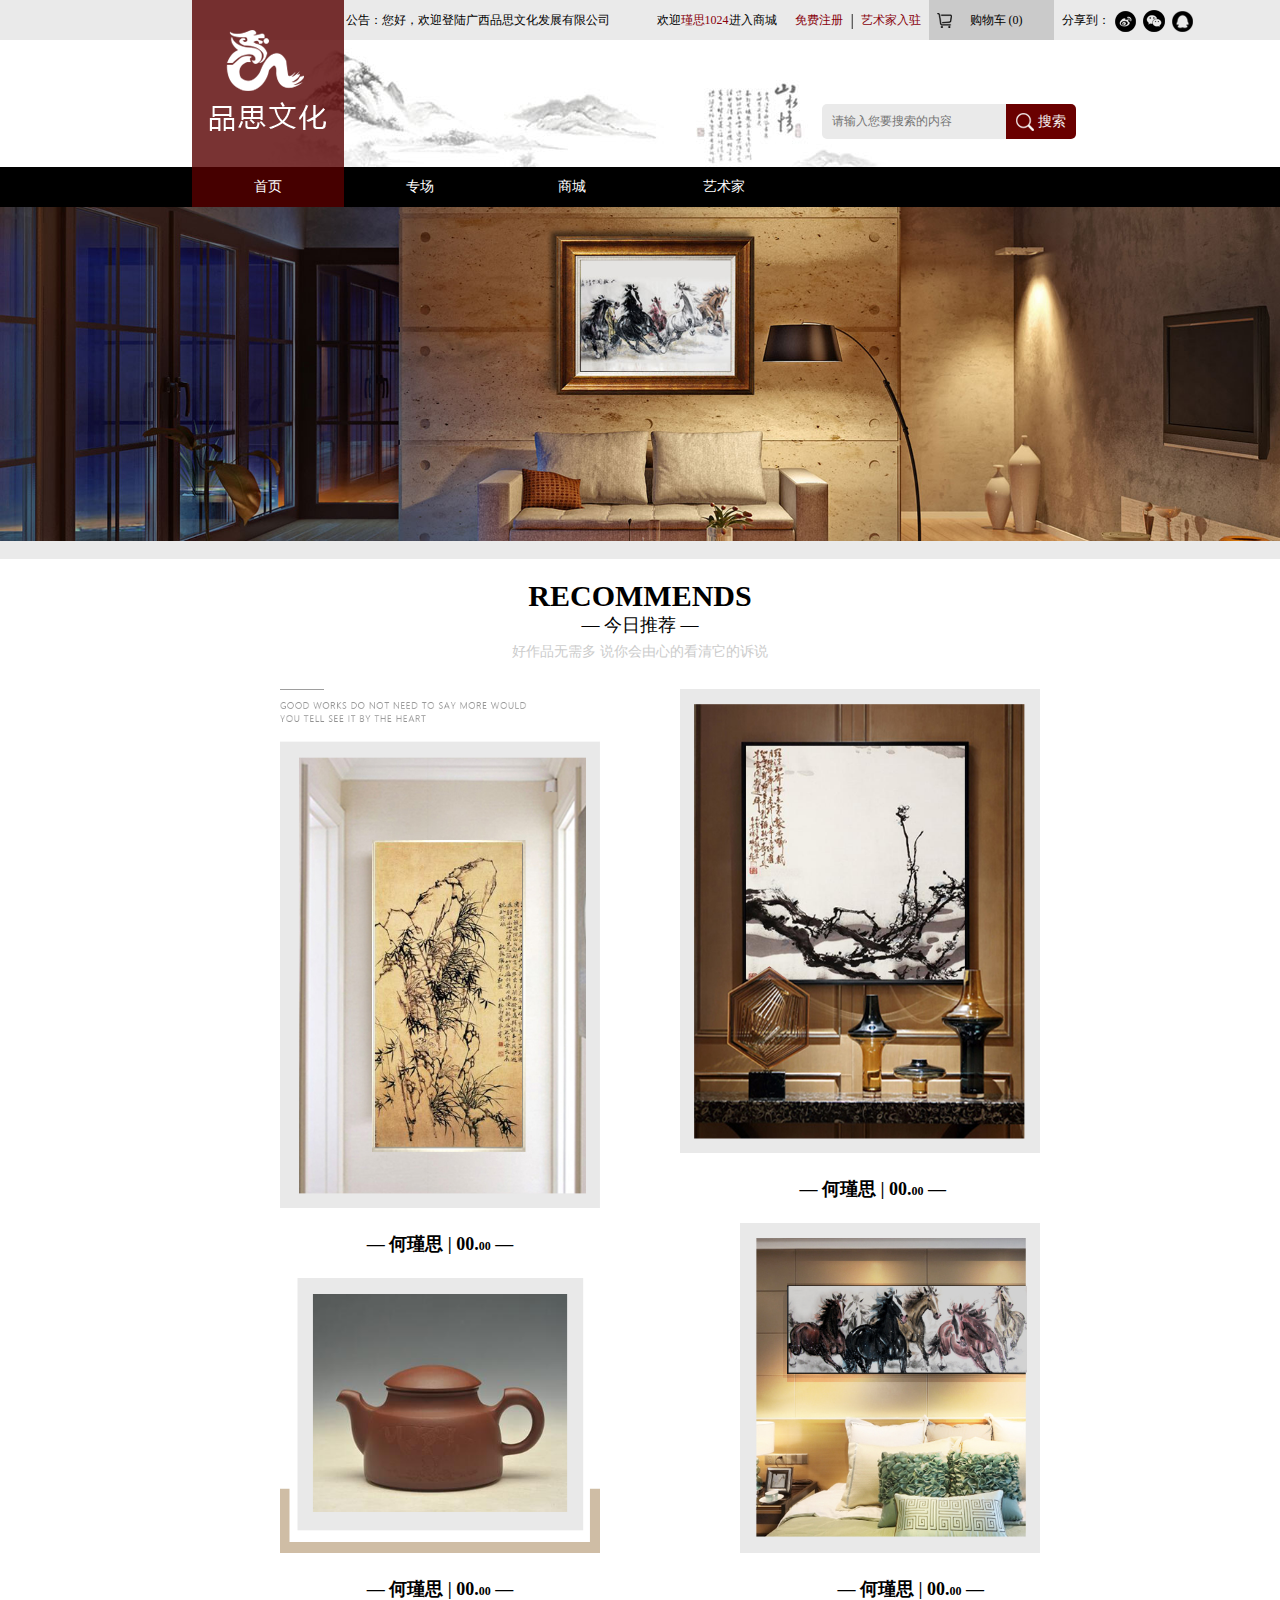
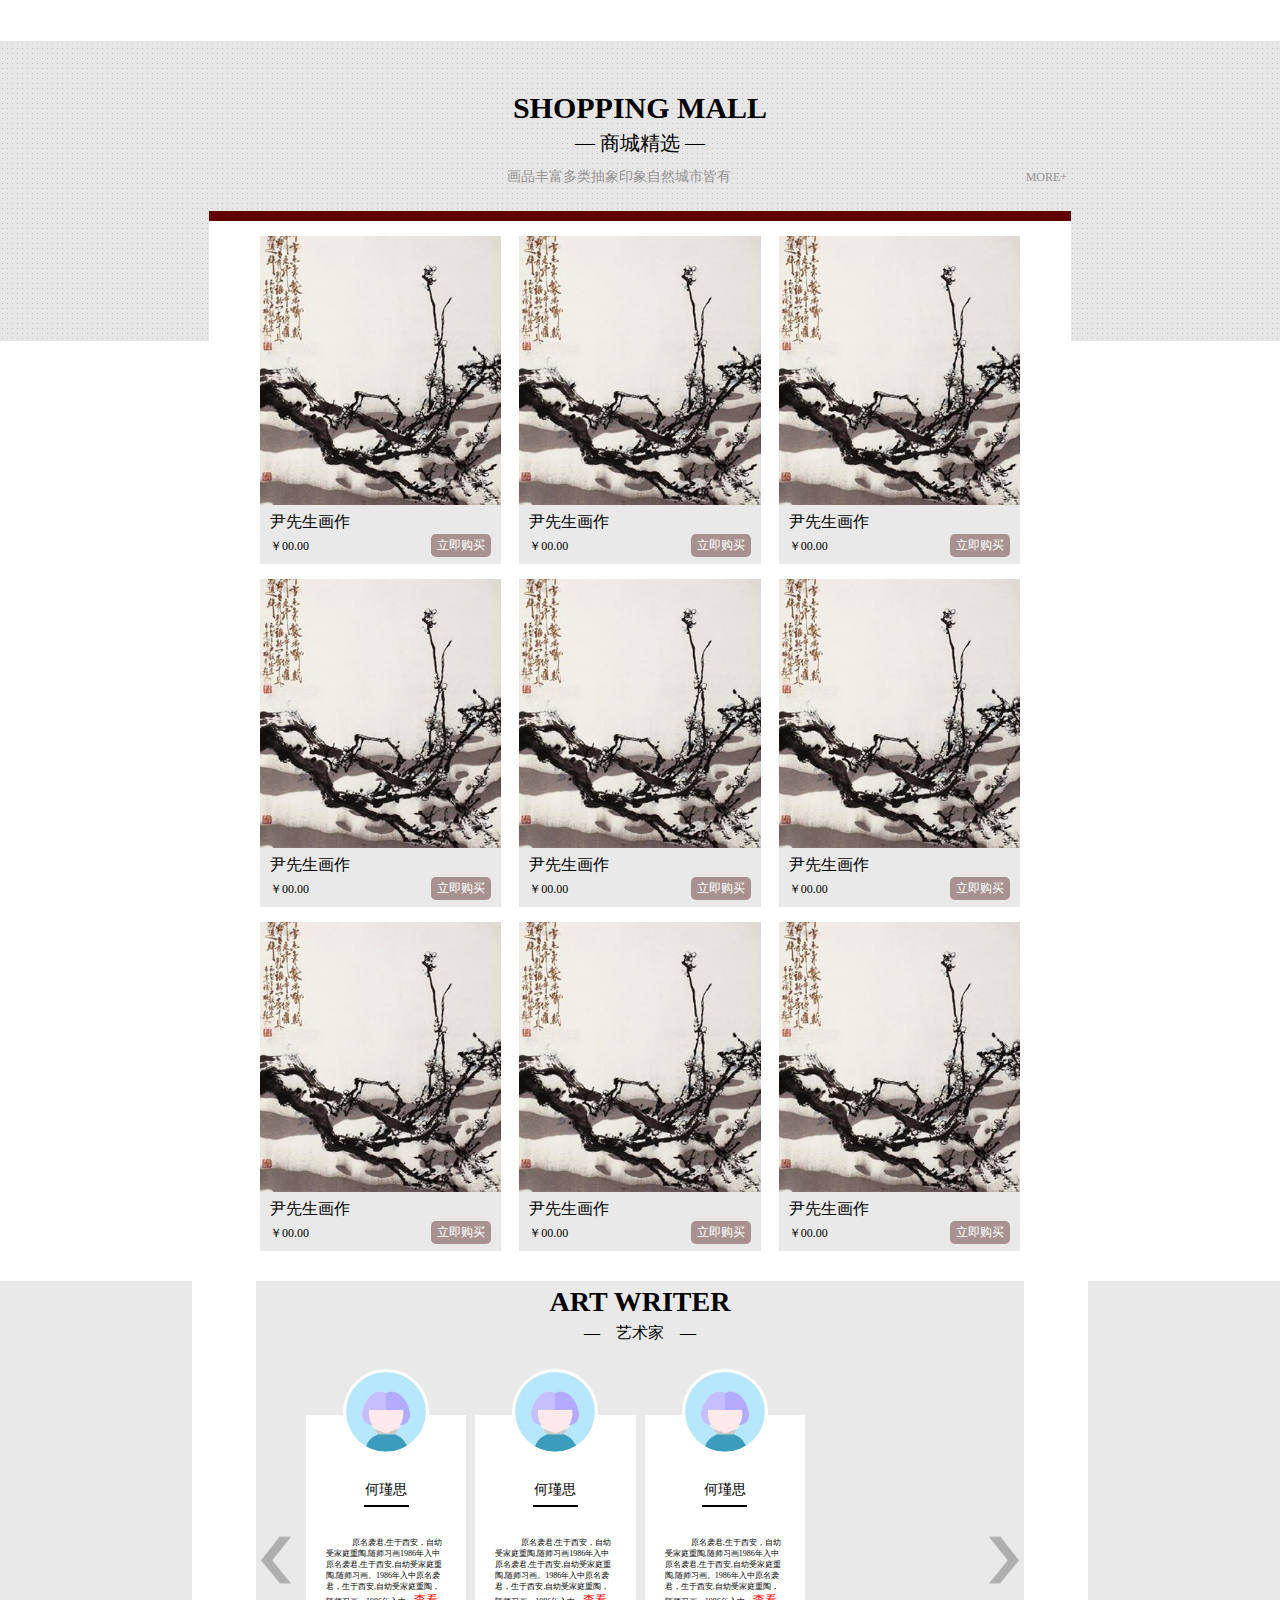
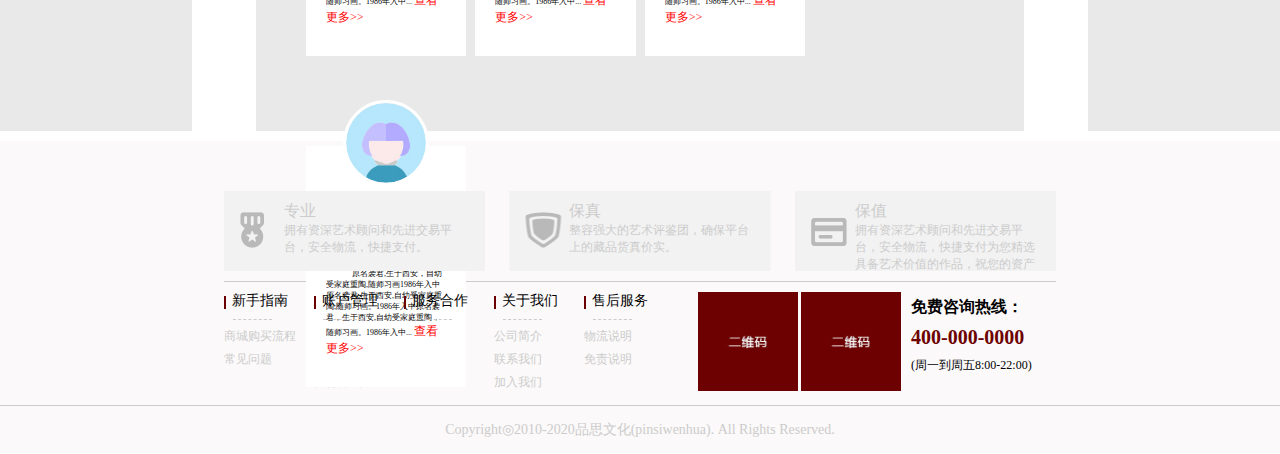
<file: index.html>
<!DOCTYPE html>
<html lang="en">

<head>
    <meta charset="UTF-8">
    <meta name="viewport" content="width=device-width, initial-scale=1.0">
    <title>首页</title>
    <!-- 头部和脚部公共样式 -->
    <link rel="stylesheet" href="CSS/common.css">
    <!-- 首页样式 -->
    <link rel="stylesheet" href="CSS/index.css">
</head>

<body>
    <!-- 公共顶部 start -->
    <header>
        <div class="top">
            <span>公告：您好，欢迎登陆广西品思文化发展有限公司</span>
            <div class="right">
                <span>欢迎<a href="personal.html">瑾思1024</a>进入商城</span>
                <span><a href="register.html">免费注册</a></span>
                <span class="line"><img src="img/line.png" alt=""></span>
                <span><a href="settled.html">艺术家入驻</a></span>
                <div class="shop">
                    <a href="shopping.html">
                        <span>购物车 (0)</span>
                    </a>
                </div>
                <span>分享到：
                    <img src="img/sina.png" alt="">
                    <img src="img/wechat.png" alt="">
                    <img src="img/qq.png" alt="">
                </span>
            </div>
        </div>
        <div class="header_bg">
            <img src="img/header-bg.jpg" alt="">
            <div class="search_box">
                <input type="text" placeholder="请输入您要搜索的内容">
                <div class="btn">
                    <img src="img/search.png" alt=""> 搜索
                </div>
            </div>
        </div>
        <div class="logo">
            <img src="img/logo.png" alt="">
        </div>
    </header>
    <nav>
        <ul>
            <li class="action"><a href="index.html">首页</a></li>
            <li><a href="spacial.html">专场</a></li>
            <li><a href="mall.html">商城</a></li>
            <li><a href="artist.html">艺术家</a></li>
        </ul>
        <div class="banner">
            <img src="upload/banner.jpg" alt="">
        </div>
    </nav>
    <!-- 公共顶部 end -->
    <article>
        <p>RECOMMENDS</p>
        <p>— 今日推荐 —</p>
        <p>好作品无需多&nbsp;说你会由心的看清它的诉说</p>
        <div class="content">
            <div class="left">
                <img src="upload/1-1.png" alt="">
                <p>— 何瑾思 | 00.<span>00</span> —</p>
                <img src="upload/1-3.png" alt="">
                <p>— 何瑾思 | 00.<span>00</span> —</p>

            </div>
            <div class="right">
                <img src="upload/1-2.png" alt="">
                <p>— 何瑾思 | 00.<span>00</span> —</p>
                <img src="upload/1-4.png" alt="">
                <p>— 何瑾思 | 00.<span>00</span> —</p>

            </div>
        </div>
        <section>
            <div class="top">
                <p>SHOPPING MALL</p>
                <p>— 商城精选 —</p>
                <p>画品丰富多类抽象印象自然城市皆有<span>MORE+</span></p>
            </div>
            <ul>
                <li>
                    <img src="upload/1.jpg" alt="">
                    <div class="desc">
                        <p>尹先生画作</p>
                        <span>￥00.00</span>
                        <button>立即购买</button>
                    </div>
                    <!-- <div class="pop">
                        <span>立即购买</span>
                    </div> -->
                </li>
                <li>
                    <img src="upload/1.jpg" alt="">
                    <div class="desc">
                        <p>尹先生画作</p>
                        <span>￥00.00</span>
                        <button>立即购买</button>
                    </div>
                </li>
                <li>
                    <img src="upload/1.jpg" alt="">
                    <div class="desc">
                        <p>尹先生画作</p>
                        <span>￥00.00</span>
                        <button>立即购买</button>
                    </div>
                </li>
                <li>
                    <img src="upload/1.jpg" alt="">
                    <div class="desc">
                        <p>尹先生画作</p>
                        <span>￥00.00</span>
                        <button>立即购买</button>
                    </div>
                </li>
                <li>
                    <img src="upload/1.jpg" alt="">
                    <div class="desc">
                        <p>尹先生画作</p>
                        <span>￥00.00</span>
                        <button>立即购买</button>
                    </div>
                </li>
                <li>
                    <img src="upload/1.jpg" alt="">
                    <div class="desc">
                        <p>尹先生画作</p>
                        <span>￥00.00</span>
                        <button>立即购买</button>
                    </div>
                </li>
                <li>
                    <img src="upload/1.jpg" alt="">
                    <div class="desc">
                        <p>尹先生画作</p>
                        <span>￥00.00</span>
                        <button>立即购买</button>
                    </div>
                </li>
                <li>
                    <img src="upload/1.jpg" alt="">
                    <div class="desc">
                        <p>尹先生画作</p>
                        <span>￥00.00</span>
                        <button>立即购买</button>
                    </div>
                </li>
                <li>
                    <img src="upload/1.jpg" alt="">
                    <div class="desc">
                        <p>尹先生画作</p>
                        <span>￥00.00</span>
                        <button>立即购买</button>
                    </div>
                </li>
            </ul>
        </section>
    </article>
    <div class="writer">
        <div class="left"></div>
        <div class="center">
            <p>ART WRITER</p>
            <p>—&emsp;艺术家&emsp;—</p>
            <ul>
                <li>
                    <img src="upload/people.jpg" alt="">
                    <div class="name">
                        <p>何瑾思</p>
                        <p>
                            原名袭君,生于西安，自幼受家庭重陶,随师习画1986年入中原名袭君,生于西安,自幼受家庭重陶,随师习画。1986年入中原名袭君，生于西安,自幼受家庭重陶，随师习画。1986年入中...
                            <span>
                                查看更多>>
                            </span>
                        </p>
                    </div>
                </li>
                <li>
                    <img src="upload/people.jpg" alt="">
                    <div class="name">
                        <p>何瑾思</p>
                        <p>
                            原名袭君,生于西安，自幼受家庭重陶,随师习画1986年入中原名袭君,生于西安,自幼受家庭重陶,随师习画。1986年入中原名袭君，生于西安,自幼受家庭重陶，随师习画。1986年入中...
                            <span>
                                查看更多>>
                            </span>
                        </p>
                    </div>
                </li>
                <li>
                    <img src="upload/people.jpg" alt="">
                    <div class="name">
                        <p>何瑾思</p>
                        <p>
                            原名袭君,生于西安，自幼受家庭重陶,随师习画1986年入中原名袭君,生于西安,自幼受家庭重陶,随师习画。1986年入中原名袭君，生于西安,自幼受家庭重陶，随师习画。1986年入中...
                            <span>
                                查看更多>>
                            </span>
                        </p>
                    </div>
                </li>
                <li>
                    <img src="upload/people.jpg" alt="">
                    <div class="name">
                        <p>何瑾思</p>
                        <p>
                            原名袭君,生于西安，自幼受家庭重陶,随师习画1986年入中原名袭君,生于西安,自幼受家庭重陶,随师习画。1986年入中原名袭君，生于西安,自幼受家庭重陶，随师习画。1986年入中...
                            <span>
                                查看更多>>
                            </span>
                        </p>
                    </div>
                </li>
            </ul>
            <!-- 翻页按钮 -->
            <div class="leftimg"></div>
            <div class="rightimg"></div>
        </div>
        <div class="right"></div>
    </div>
    <!-- 公共底部 start -->
    <footer>
        <div class="top">
            <div>
                <p>专业</p>
                <p>拥有资深艺术顾问和先进交易平台，安全物流，快捷支付。</p>
            </div>
            <div>
                <p>保真</p>
                <p>整容强大的艺术评鉴团，确保平台上的藏品货真价实。</p>
            </div>
            <div>
                <p>保值</p>
                <p>拥有资深艺术顾问和先进交易平台，安全物流，快捷支付为您精选具备艺术价值的作品，祝您的资产保值、增值。</p>
            </div>
        </div>
        <div class="content">
            <div class="left">
                <ul>
                    <li>
                        <p>新手指南</p>
                        <p><a href="#">商城购买流程</a></p>
                        <p><a href="#">常见问题</a></p>
                    </li>
                    <li>
                        <p>账户管理</p>
                        <p><a href="#">账户充值</a></p>
                        <p><a href="cash_out.html">账户提现</a></p>
                        <p><a href="pay_style.html">支付方式</a></p>
                    </li>
                    <li>
                        <p>服务合作</p>
                        <p><a href="#">友情链接</a></p>
                        <p><a href="settled.html">艺术家入驻</a></p>
                    </li>
                    <li>
                        <p>关于我们</p>
                        <p><a href="#">公司简介</a></p>
                        <p><a href="contact.html">联系我们</a></p>
                        <p><a href="#">加入我们</a></p>
                    </li>
                    <li>
                        <p>售后服务</p>
                        <p><a href="#">物流说明</a></p>
                        <p><a href="#">免责说明</a></p>
                    </li>
                </ul>
            </div>
            <div class="right">
                <img src="upload/ewm.jpg" alt="">
                <img src="upload/ewm.jpg" alt="">
                <div>
                    <p>免费咨询热线：</p>
                    <p>400-000-0000</p>
                    <p>(周一到周五8:00-22:00)</p>
                </div>
            </div>
        </div>
        <p>
            Copyright◎2010-2020品思文化(pinsiwenhua). All Rights Reserved.
        </p>
    </footer>
    <!-- 公共底部 start -->
</body>

</html>
</file>
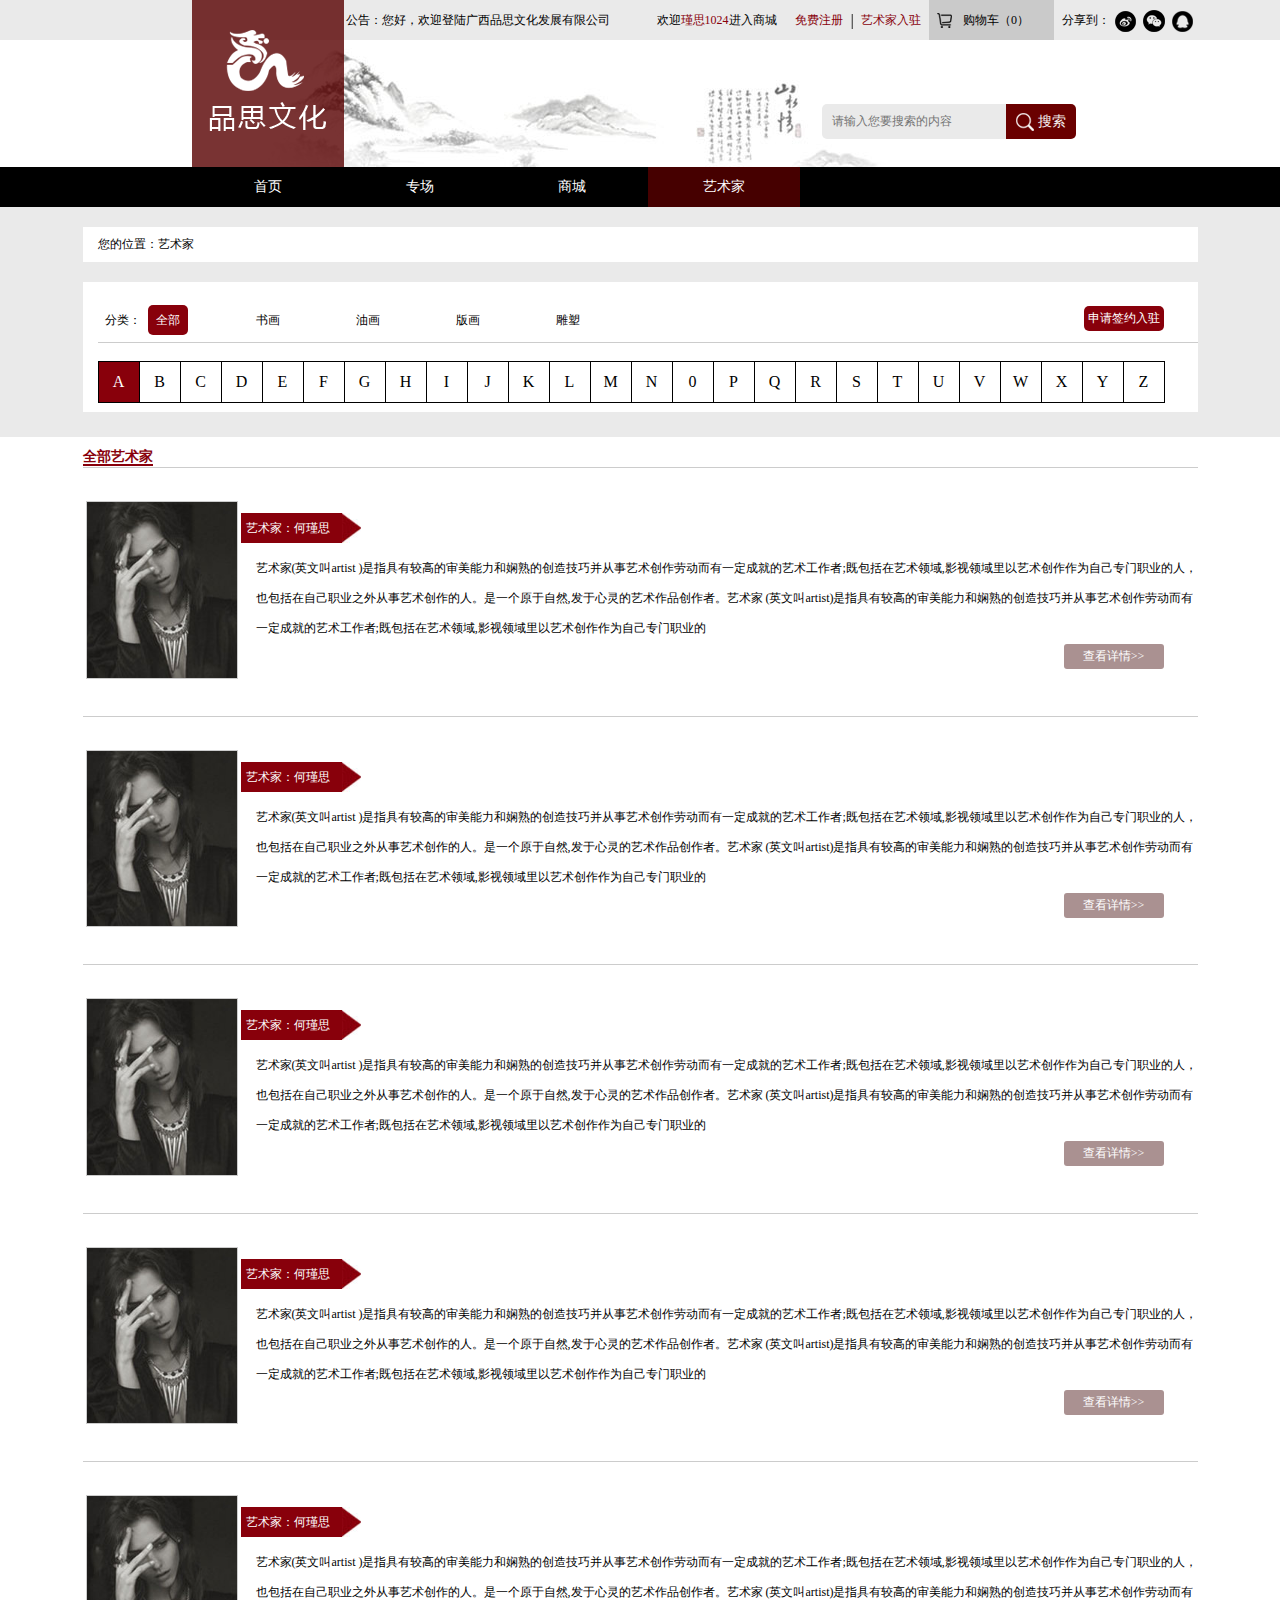
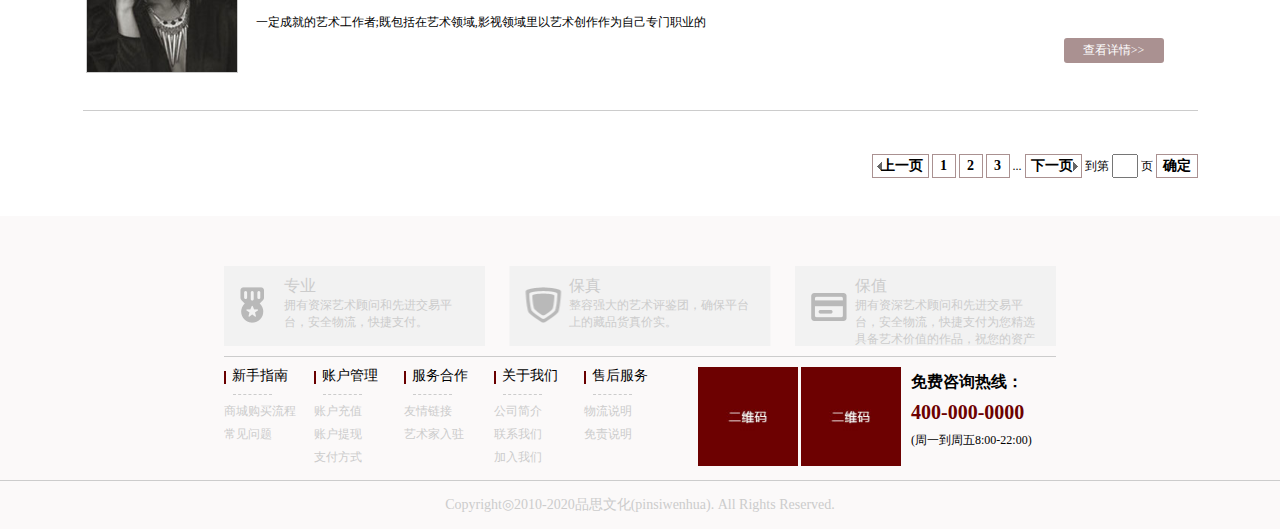
<file: artist.html>
<!DOCTYPE html>
<html lang="en">

<head>
    <meta charset="UTF-8">
    <meta name="viewport" content="width=device-width, initial-scale=1.0">
    <title>艺术家</title>
    <!-- 头部和脚部公共样式 -->
    <link rel="stylesheet" href="CSS/common.css">
    <!-- 商城样式 -->
    <link rel="stylesheet" href="CSS/artist.css">
</head>

<body>
    <!-- 公共顶部 start -->
    <header>
        <div class="top">
            <span>公告：您好，欢迎登陆广西品思文化发展有限公司</span>
            <div class="right">
                <span>欢迎<a href="personal.html">瑾思1024</a>进入商城</span>
                <span><a href="register.html">免费注册</a></span>
                <span class="line"><img src="img/line.png" alt=""></span>
                <span><a href="settled.html">艺术家入驻</a></span>
                <div class="shop">
                    <a href="shopping.html">
                        <span>购物车（0）</span>
                    </a>
                </div>
                <span>分享到：
                <img src="img/sina.png" alt="">
                <img src="img/wechat.png" alt="">
                <img src="img/qq.png" alt="">
            </span>
            </div>
        </div>
        <div class="header_bg">
            <img src="img/header-bg.jpg" alt="">
            <div class="search_box">
                <input type="text" placeholder="请输入您要搜索的内容">
                <div class="btn">
                    <img src="img/search.png" alt=""> 搜索
                </div>
            </div>
        </div>
        <div class="logo">
            <img src="img/logo.png" alt="">
        </div>
    </header>
    <nav>
        <ul>
            <li><a href="index.html">首页</a></li>
            <li><a href="spacial.html">专场</a></li>
            <li><a href="mall.html">商城</a></li>
            <li class="action"><a href="artist.html">艺术家</a></li>
        </ul>
        <div class="banner">
            <!-- <img src="upload/banner.jpg" alt=""> -->
            <p>您的位置：艺术家</p>
            <div>
                <ul>
                    <li>分类：</li>
                    <li>全部</li>
                    <li>书画</li>
                    <li>油画</li>
                    <li>版画</li>
                    <li>雕塑</li>
                    <span>申请签约入驻</span>
                </ul>
                <ul>
                    <li>A</li>
                    <li>B</li>
                    <li>C</li>
                    <li>D</li>
                    <li>E</li>
                    <li>F</li>
                    <li>G</li>
                    <li>H</li>
                    <li>I</li>
                    <li>J</li>
                    <li>K</li>
                    <li>L</li>
                    <li>M</li>
                    <li>N</li>
                    <li>0</li>
                    <li>P</li>
                    <li>Q</li>
                    <li>R</li>
                    <li>S</li>
                    <li>T</li>
                    <li>U</li>
                    <li>V</li>
                    <li>W</li>
                    <li>X</li>
                    <li>Y</li>
                    <li>Z</li>
                </ul>

            </div>

        </div>
    </nav>
    <!-- 公共顶部 end -->
    <article>
        <p><span>全部艺术家</span></p>
        <div class="list">
            <img src="upload/7.jpg" alt="">
            <div class="right">
                <p>艺术家：何瑾思</p>
                <p> 艺术家(英文叫artist )是指具有较高的审美能力和娴熟的创造技巧并从事艺术创作劳动而有一定成就的艺术工作者;既包括在艺术领域,影视领域里以艺术创作作为自己专门职业的人，也包括在自己职业之外从事艺术创作的人。是一个原于自然,发于心灵的艺术作品创作者。艺术家 (英文叫artist)是指具有较高的审美能力和娴熟的创造技巧并从事艺术创作劳动而有一定成就的艺术工作者;既包括在艺术领域,影视领域里以艺术创作作为自己专门职业的</p>
                <a href="#">查看详情>></a>
            </div>
        </div>
        <div class="list">
            <img src="upload/7.jpg" alt="">
            <div class="right">
                <p>艺术家：何瑾思</p>
                <p> 艺术家(英文叫artist )是指具有较高的审美能力和娴熟的创造技巧并从事艺术创作劳动而有一定成就的艺术工作者;既包括在艺术领域,影视领域里以艺术创作作为自己专门职业的人，也包括在自己职业之外从事艺术创作的人。是一个原于自然,发于心灵的艺术作品创作者。艺术家 (英文叫artist)是指具有较高的审美能力和娴熟的创造技巧并从事艺术创作劳动而有一定成就的艺术工作者;既包括在艺术领域,影视领域里以艺术创作作为自己专门职业的</p>
                <a href="#">查看详情>></a>
            </div>
        </div>
        <div class="list">
            <img src="upload/7.jpg" alt="">
            <div class="right">
                <p>艺术家：何瑾思</p>
                <p> 艺术家(英文叫artist )是指具有较高的审美能力和娴熟的创造技巧并从事艺术创作劳动而有一定成就的艺术工作者;既包括在艺术领域,影视领域里以艺术创作作为自己专门职业的人，也包括在自己职业之外从事艺术创作的人。是一个原于自然,发于心灵的艺术作品创作者。艺术家 (英文叫artist)是指具有较高的审美能力和娴熟的创造技巧并从事艺术创作劳动而有一定成就的艺术工作者;既包括在艺术领域,影视领域里以艺术创作作为自己专门职业的</p>
                <a href="#">查看详情>></a>
            </div>
        </div>
        <div class="list">
            <img src="upload/7.jpg" alt="">
            <div class="right">
                <p>艺术家：何瑾思</p>
                <p> 艺术家(英文叫artist )是指具有较高的审美能力和娴熟的创造技巧并从事艺术创作劳动而有一定成就的艺术工作者;既包括在艺术领域,影视领域里以艺术创作作为自己专门职业的人，也包括在自己职业之外从事艺术创作的人。是一个原于自然,发于心灵的艺术作品创作者。艺术家 (英文叫artist)是指具有较高的审美能力和娴熟的创造技巧并从事艺术创作劳动而有一定成就的艺术工作者;既包括在艺术领域,影视领域里以艺术创作作为自己专门职业的</p>
                <a href="#">查看详情>></a>
            </div>
        </div>
        <div class="list last">
            <img src="upload/7.jpg" alt="">
            <div class="right">
                <p>艺术家：何瑾思</p>
                <p> 艺术家(英文叫artist )是指具有较高的审美能力和娴熟的创造技巧并从事艺术创作劳动而有一定成就的艺术工作者;既包括在艺术领域,影视领域里以艺术创作作为自己专门职业的人，也包括在自己职业之外从事艺术创作的人。是一个原于自然,发于心灵的艺术作品创作者。艺术家 (英文叫artist)是指具有较高的审美能力和娴熟的创造技巧并从事艺术创作劳动而有一定成就的艺术工作者;既包括在艺术领域,影视领域里以艺术创作作为自己专门职业的</p>
                <a href="#">查看详情>></a>
            </div>
        </div>
        <div class="page">
            <p>
                <span class="prve">上一页</span>
                <span>1</span>
                <span>2</span>
                <span>3</span>
                <i>...</i>
                <span class="next">下一页</span> 到第
                <input type="text"> 页
                <span class="btn">确定</span>
            </p>
        </div>
    </article>
    <!-- 公共底部 start -->
    <footer>
        <div class="top">
            <div>
                <p>专业</p>
                <p>拥有资深艺术顾问和先进交易平台，安全物流，快捷支付。</p>
            </div>
            <div>
                <p>保真</p>
                <p>整容强大的艺术评鉴团，确保平台上的藏品货真价实。</p>
            </div>
            <div>
                <p>保值</p>
                <p>拥有资深艺术顾问和先进交易平台，安全物流，快捷支付为您精选具备艺术价值的作品，祝您的资产保值、增值。</p>
            </div>
        </div>
        <div class="content">
            <div class="left">
                <ul>
                    <li>
                        <p>新手指南</p>
                        <p><a href="#">商城购买流程</a></p>
                        <p><a href="#">常见问题</a></p>
                    </li>
                    <li>
                        <p>账户管理</p>
                        <p><a href="#">账户充值</a></p>
                        <p><a href="cash_out.html">账户提现</a></p>
                        <p><a href="pay_style.html">支付方式</a></p>
                    </li>
                    <li>
                        <p>服务合作</p>
                        <p><a href="#">友情链接</a></p>
                        <p><a href="settled.html">艺术家入驻</a></p>
                    </li>
                    <li>
                        <p>关于我们</p>
                        <p><a href="#">公司简介</a></p>
                        <p><a href="contact.html">联系我们</a></p>
                        <p><a href="#">加入我们</a></p>
                    </li>
                    <li>
                        <p>售后服务</p>
                        <p><a href="#">物流说明</a></p>
                        <p><a href="#">免责说明</a></p>
                    </li>
                </ul>
            </div>
            <div class="right">
                <img src="upload/ewm.jpg" alt="">
                <img src="upload/ewm.jpg" alt="">
                <div>
                    <p>免费咨询热线：</p>
                    <p>400-000-0000</p>
                    <p>(周一到周五8:00-22:00)</p>
                </div>
            </div>
        </div>
        <p>
            Copyright◎2010-2020品思文化(pinsiwenhua). All Rights Reserved.
        </p>
    </footer>
    <!-- 公共底部 start -->
</body>

</html>
</file>
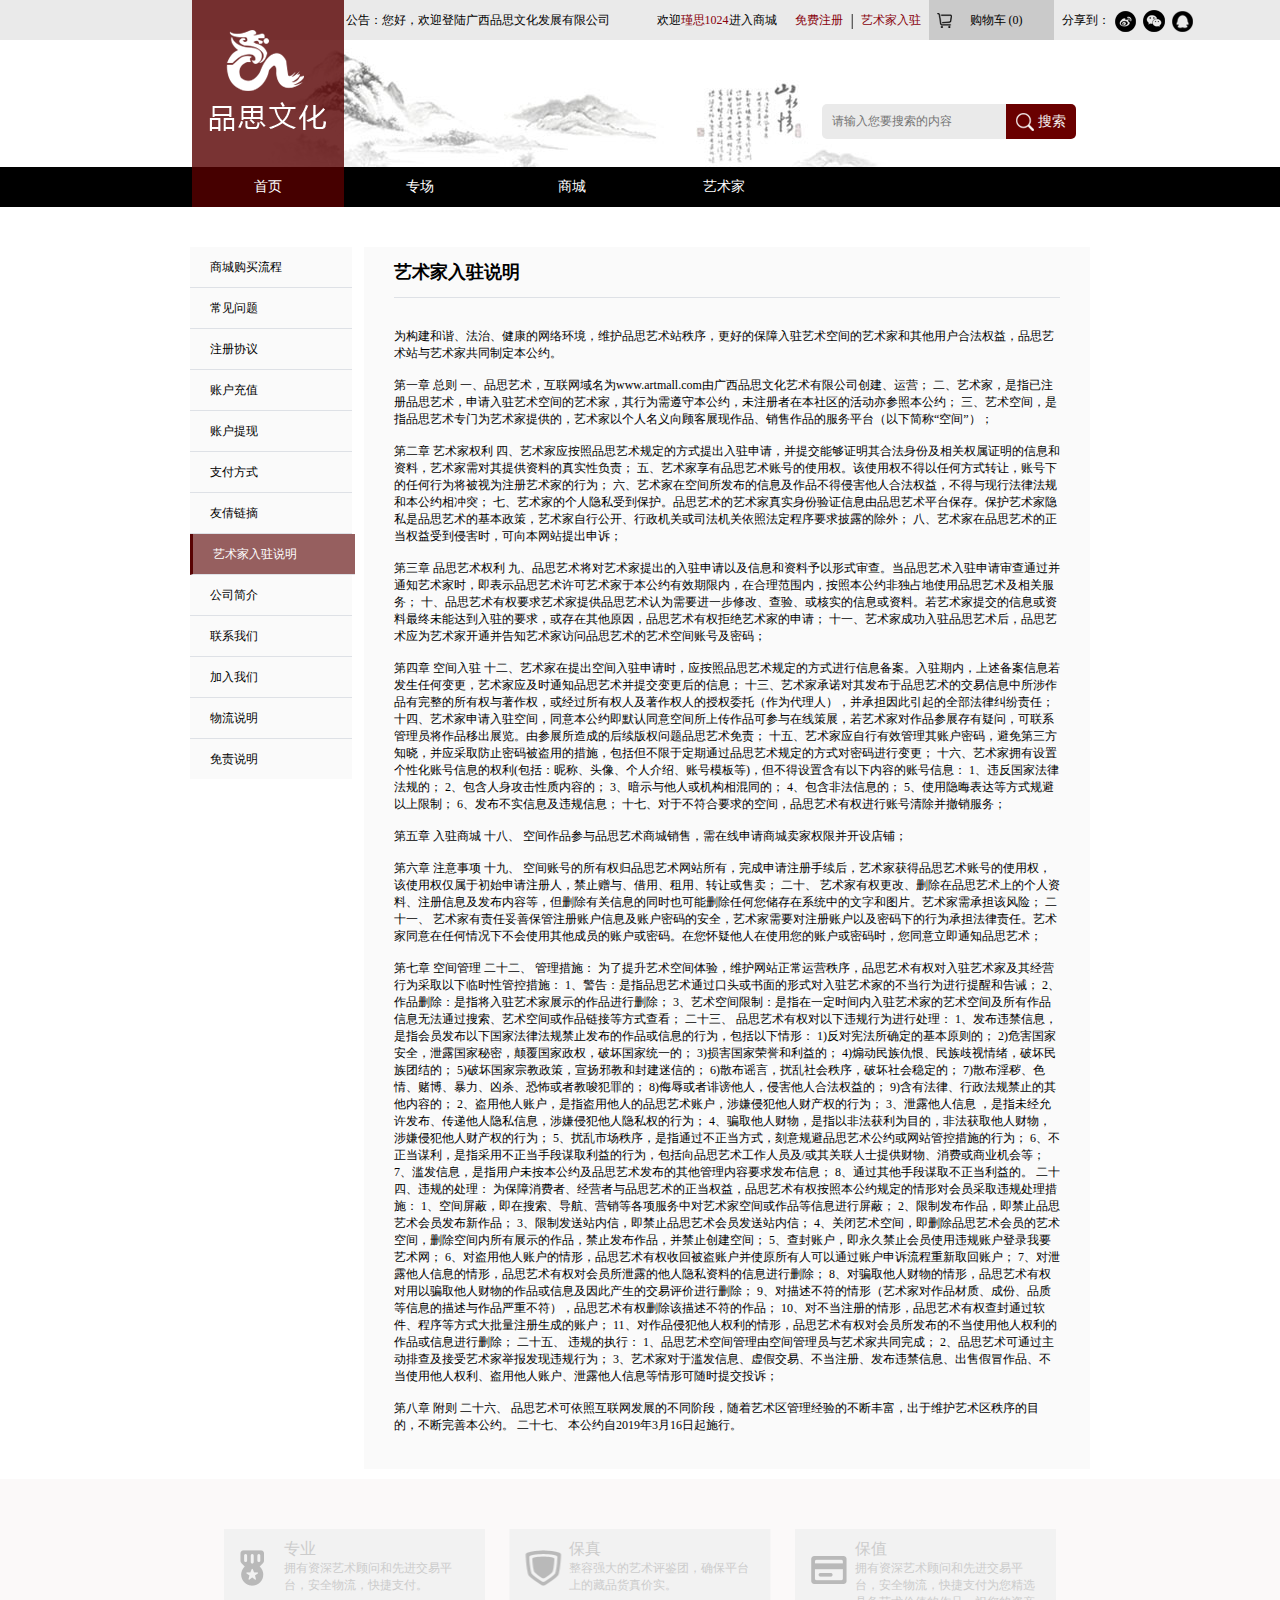
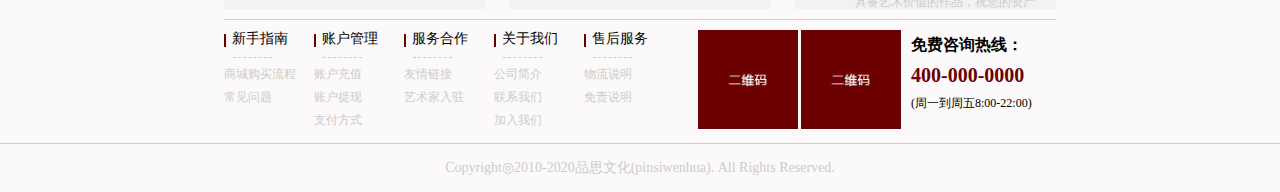
<file: artist_home.html>
<!DOCTYPE html>
<html lang="en">

<head>
    <meta charset="UTF-8">
    <meta name="viewport" content="width=device-width, initial-scale=1.0">
    <title>艺术家入驻说明</title>
    <!-- 头部和脚部公共样式 -->
    <link rel="stylesheet" href="CSS/common.css">
    <!-- 个人信息页样式 -->
    <link rel="stylesheet" href="CSS/personal.css">
    <!-- 艺术家入驻说明样式 -->
    <link rel="stylesheet" href="CSS/artist_home.css">
</head>

<body>
    <!-- 公共顶部 start -->
    <header>
        <div class="top">
            <span>公告：您好，欢迎登陆广西品思文化发展有限公司</span>
            <div class="right">
                <span>欢迎<a href="personal.html">瑾思1024</a>进入商城</span>
                <span><a href="register.html">免费注册</a></span>
                <span class="line"><img src="img/line.png" alt=""></span>
                <span><a href="settled.html">艺术家入驻</a></span>
                <div class="shop">
                    <a href="shopping.html">
                        <span>购物车 (0)</span>
                    </a>
                </div>
                <span>分享到：
                <img src="img/sina.png" alt="">
                <img src="img/wechat.png" alt="">
                <img src="img/qq.png" alt="">
            </span>
            </div>
        </div>
        <div class="header_bg">
            <img src="img/header-bg.jpg" alt="">
            <div class="search_box">
                <input type="text" placeholder="请输入您要搜索的内容">
                <div class="btn">
                    <img src="img/search.png" alt=""> 搜索
                </div>
            </div>
        </div>
        <div class="logo">
            <img src="img/logo.png" alt="">
        </div>
    </header>
    <nav>
        <ul>
            <li class="action"><a href="index.html">首页</a></li>
            <li><a href="spacial.html">专场</a></li>
            <li><a href="mall.html">商城</a></li>
            <li><a href="artist.html">艺术家</a></li>
        </ul>
        <!-- <div class="banner">
            <img src="upload/banner.jpg" alt="">
        </div> -->
    </nav>
    <!-- 公共顶部 end -->

    <!-- 艺术家入驻说明模块 start -->
    <article>
        <div class="left">
            <ul>
                <li><a href="#">商城购买流程</a></li>
                <li><a href="#">常见问题</a></li>
                <li><a href="#">注册协议</a></li>
                <li><a href="#">账户充值</a></li>
                <li><a href="cash_out.html">账户提现</a></li>
                <li><a href="pay_style.html">支付方式</a></li>
                <li><a href="#">友倩链摘</a></li>
                <li class="action"><a href="artist_home.html">艺术家入驻说明</a></li>
                <li><a href="#">公司简介</a></li>
                <li><a href="contact.html">联系我们</a></li>
                <li><a href="#">加入我们</a></li>
                <li><a href="#">物流说明</a></li>
                <li><a href="#">免责说明</a></li>
            </ul>
        </div>
        <div class="right">
            <p>艺术家入驻说明</p>
            <div class="content">
                <p>
                    为构建和谐、法治、健康的网络环境，维护品思艺术站秩序，更好的保障入驻艺术空间的艺术家和其他用户合法权益，品思艺术站与艺术家共同制定本公约。
                </p>
                <p>
                    第一章 总则 一、品思艺术，互联网域名为www.artmall.com由广西品思文化艺术有限公司创建、运营； 二、艺术家，是指已注册品思艺术，申请入驻艺术空间的艺术家，其行为需遵守本公约，未注册者在本社区的活动亦参照本公约； 三、艺术空间，是指品思艺术专门为艺术家提供的，艺术家以个人名义向顾客展现作品、销售作品的服务平台（以下简称“空间”）；
                </p>
                <p>
                    第二章 艺术家权利 四、艺术家应按照品思艺术规定的方式提出入驻申请，并提交能够证明其合法身份及相关权属证明的信息和资料，艺术家需对其提供资料的真实性负责； 五、艺术家享有品思艺术账号的使用权。该使用权不得以任何方式转让，账号下的任何行为将被视为注册艺术家的行为； 六、艺术家在空间所发布的信息及作品不得侵害他人合法权益，不得与现行法律法规和本公约相冲突； 七、艺术家的个人隐私受到保护。品思艺术的艺术家真实身份验证信息由品思艺术平台保存。保护艺术家隐私是品思艺术的基本政策，艺术家自行公开、行政机关或司法机关依照法定程序要求披露的除外；
                    八、艺术家在品思艺术的正当权益受到侵害时，可向本网站提出申诉；
                </p>
                <p>
                    第三章 品思艺术权利 九、品思艺术将对艺术家提出的入驻申请以及信息和资料予以形式审查。当品思艺术入驻申请审查通过并通知艺术家时，即表示品思艺术许可艺术家于本公约有效期限内，在合理范围内，按照本公约非独占地使用品思艺术及相关服务； 十、品思艺术有权要求艺术家提供品思艺术认为需要进一步修改、查验、或核实的信息或资料。若艺术家提交的信息或资料最终未能达到入驻的要求，或存在其他原因，品思艺术有权拒绝艺术家的申请； 十一、艺术家成功入驻品思艺术后，品思艺术应为艺术家开通并告知艺术家访问品思艺术的艺术空间账号及密码；
                </p>
                <p>
                    第四章 空间入驻 十二、艺术家在提出空间入驻申请时，应按照品思艺术规定的方式进行信息备案。入驻期内，上述备案信息若发生任何变更，艺术家应及时通知品思艺术并提交变更后的信息； 十三、艺术家承诺对其发布于品思艺术的交易信息中所涉作品有完整的所有权与著作权，或经过所有权人及著作权人的授权委托（作为代理人），并承担因此引起的全部法律纠纷责任； 十四、艺术家申请入驻空间，同意本公约即默认同意空间所上传作品可参与在线策展，若艺术家对作品参展存有疑问，可联系管理员将作品移出展览。由参展所造成的后续版权问题品思艺术免责；
                    十五、艺术家应自行有效管理其账户密码，避免第三方知晓，并应采取防止密码被盗用的措施，包括但不限于定期通过品思艺术规定的方式对密码进行变更； 十六、艺术家拥有设置个性化账号信息的权利(包括：昵称、头像、个人介绍、账号模板等)，但不得设置含有以下内容的账号信息： 1、违反国家法律法规的； 2、包含人身攻击性质内容的； 3、暗示与他人或机构相混同的； 4、包含非法信息的； 5、使用隐晦表达等方式规避以上限制； 6、发布不实信息及违规信息； 十七、对于不符合要求的空间，品思艺术有权进行账号清除并撤销服务；
                </p>
                <p>
                    第五章 入驻商城 十八、 空间作品参与品思艺术商城销售，需在线申请商城卖家权限并开设店铺；
                </p>
                <p>
                    第六章 注意事项 十九、 空间账号的所有权归品思艺术网站所有，完成申请注册手续后，艺术家获得品思艺术账号的使用权，该使用权仅属于初始申请注册人，禁止赠与、借用、租用、转让或售卖； 二十、 艺术家有权更改、删除在品思艺术上的个人资料、注册信息及发布内容等，但删除有关信息的同时也可能删除任何您储存在系统中的文字和图片。艺术家需承担该风险； 二十一、 艺术家有责任妥善保管注册账户信息及账户密码的安全，艺术家需要对注册账户以及密码下的行为承担法律责任。艺术家同意在任何情况下不会使用其他成员的账户或密码。在您怀疑他人在使用您的账户或密码时，您同意立即通知品思艺术；
                </p>
                <p>
                    第七章 空间管理 二十二、 管理措施： 为了提升艺术空间体验，维护网站正常运营秩序，品思艺术有权对入驻艺术家及其经营行为采取以下临时性管控措施： 1、警告：是指品思艺术通过口头或书面的形式对入驻艺术家的不当行为进行提醒和告诫； 2、作品删除：是指将入驻艺术家展示的作品进行删除； 3、艺术空间限制：是指在一定时间内入驻艺术家的艺术空间及所有作品信息无法通过搜索、艺术空间或作品链接等方式查看； 二十三、 品思艺术有权对以下违规行为进行处理： 1、发布违禁信息，是指会员发布以下国家法律法规禁止发布的作品或信息的行为，包括以下情形：
                    1)反对宪法所确定的基本原则的； 2)危害国家安全，泄露国家秘密，颠覆国家政权，破坏国家统一的； 3)损害国家荣誉和利益的； 4)煽动民族仇恨、民族歧视情绪，破坏民族团结的； 5)破坏国家宗教政策，宣扬邪教和封建迷信的； 6)散布谣言，扰乱社会秩序，破坏社会稳定的； 7)散布淫秽、色情、赌博、暴力、凶杀、恐怖或者教唆犯罪的； 8)侮辱或者诽谤他人，侵害他人合法权益的； 9)含有法律、行政法规禁止的其他内容的； 2、盗用他人账户，是指盗用他人的品思艺术账户，涉嫌侵犯他人财产权的行为；
                    3、泄露他人信息 ，是指未经允许发布、传递他人隐私信息，涉嫌侵犯他人隐私权的行为； 4、骗取他人财物，是指以非法获利为目的，非法获取他人财物，涉嫌侵犯他人财产权的行为； 5、扰乱市场秩序，是指通过不正当方式，刻意规避品思艺术公约或网站管控措施的行为； 6、不正当谋利，是指采用不正当手段谋取利益的行为，包括向品思艺术工作人员及/或其关联人士提供财物、消费或商业机会等； 7、滥发信息，是指用户未按本公约及品思艺术发布的其他管理内容要求发布信息； 8、通过其他手段谋取不正当利益的。
                    二十四、违规的处理： 为保障消费者、经营者与品思艺术的正当权益，品思艺术有权按照本公约规定的情形对会员采取违规处理措施： 1、空间屏蔽，即在搜索、导航、营销等各项服务中对艺术家空间或作品等信息进行屏蔽； 2、限制发布作品，即禁止品思艺术会员发布新作品； 3、限制发送站内信，即禁止品思艺术会员发送站内信； 4、关闭艺术空间，即删除品思艺术会员的艺术空间，删除空间内所有展示的作品，禁止发布作品，并禁止创建空间； 5、查封账户，即永久禁止会员使用违规账户登录我要艺术网；
                    6、对盗用他人账户的情形，品思艺术有权收回被盗账户并使原所有人可以通过账户申诉流程重新取回账户； 7、对泄露他人信息的情形，品思艺术有权对会员所泄露的他人隐私资料的信息进行删除； 8、对骗取他人财物的情形，品思艺术有权对用以骗取他人财物的作品或信息及因此产生的交易评价进行删除； 9、对描述不符的情形（艺术家对作品材质、成份、品质等信息的描述与作品严重不符），品思艺术有权删除该描述不符的作品； 10、对不当注册的情形，品思艺术有权查封通过软件、程序等方式大批量注册生成的账户；
                    11、对作品侵犯他人权利的情形，品思艺术有权对会员所发布的不当使用他人权利的作品或信息进行删除； 二十五、 违规的执行： 1、品思艺术空间管理由空间管理员与艺术家共同完成； 2、品思艺术可通过主动排查及接受艺术家举报发现违规行为； 3、艺术家对于滥发信息、虚假交易、不当注册、发布违禁信息、出售假冒作品、不当使用他人权利、盗用他人账户、泄露他人信息等情形可随时提交投诉；
                </p>
                <p>
                    第八章 附则 二十六、 品思艺术可依照互联网发展的不同阶段，随着艺术区管理经验的不断丰富，出于维护艺术区秩序的目的，不断完善本公约。 二十七、 本公约自2019年3月16日起施行。
                </p>
            </div>
    </article>
    <!-- 艺术家入驻说明模块 end -->

    <!-- 公共底部 start -->
    <footer>
        <div class="top">
            <div>
                <p>专业</p>
                <p>拥有资深艺术顾问和先进交易平台，安全物流，快捷支付。</p>
            </div>
            <div>
                <p>保真</p>
                <p>整容强大的艺术评鉴团，确保平台上的藏品货真价实。</p>
            </div>
            <div>
                <p>保值</p>
                <p>拥有资深艺术顾问和先进交易平台，安全物流，快捷支付为您精选具备艺术价值的作品，祝您的资产保值、增值。</p>
            </div>
        </div>
        <div class="content">
            <div class="left">
                <ul>
                    <li>
                        <p>新手指南</p>
                        <p><a href="#">商城购买流程</a></p>
                        <p><a href="#">常见问题</a></p>
                    </li>
                    <li>
                        <p>账户管理</p>
                        <p><a href="#">账户充值</a></p>
                        <p><a href="cash_out.html">账户提现</a></p>
                        <p><a href="pay_style.html">支付方式</a></p>
                    </li>
                    <li>
                        <p>服务合作</p>
                        <p><a href="#">友情链接</a></p>
                        <p><a href="settled.html">艺术家入驻</a></p>
                    </li>
                    <li>
                        <p>关于我们</p>
                        <p><a href="#">公司简介</a></p>
                        <p><a href="contact.html">联系我们</a></p>
                        <p><a href="#">加入我们</a></p>
                    </li>
                    <li>
                        <p>售后服务</p>
                        <p><a href="#">物流说明</a></p>
                        <p><a href="#">免责说明</a></p>
                    </li>
                </ul>
            </div>
            <div class="right">
                <img src="upload/ewm.jpg" alt="">
                <img src="upload/ewm.jpg" alt="">
                <div>
                    <p>免费咨询热线：</p>
                    <p>400-000-0000</p>
                    <p>(周一到周五8:00-22:00)</p>
                </div>
            </div>
        </div>
        <p>
            Copyright◎2010-2020品思文化(pinsiwenhua). All Rights Reserved.
        </p>
    </footer>
    <!-- 公共底部 start -->
</body>

</html>
</file>
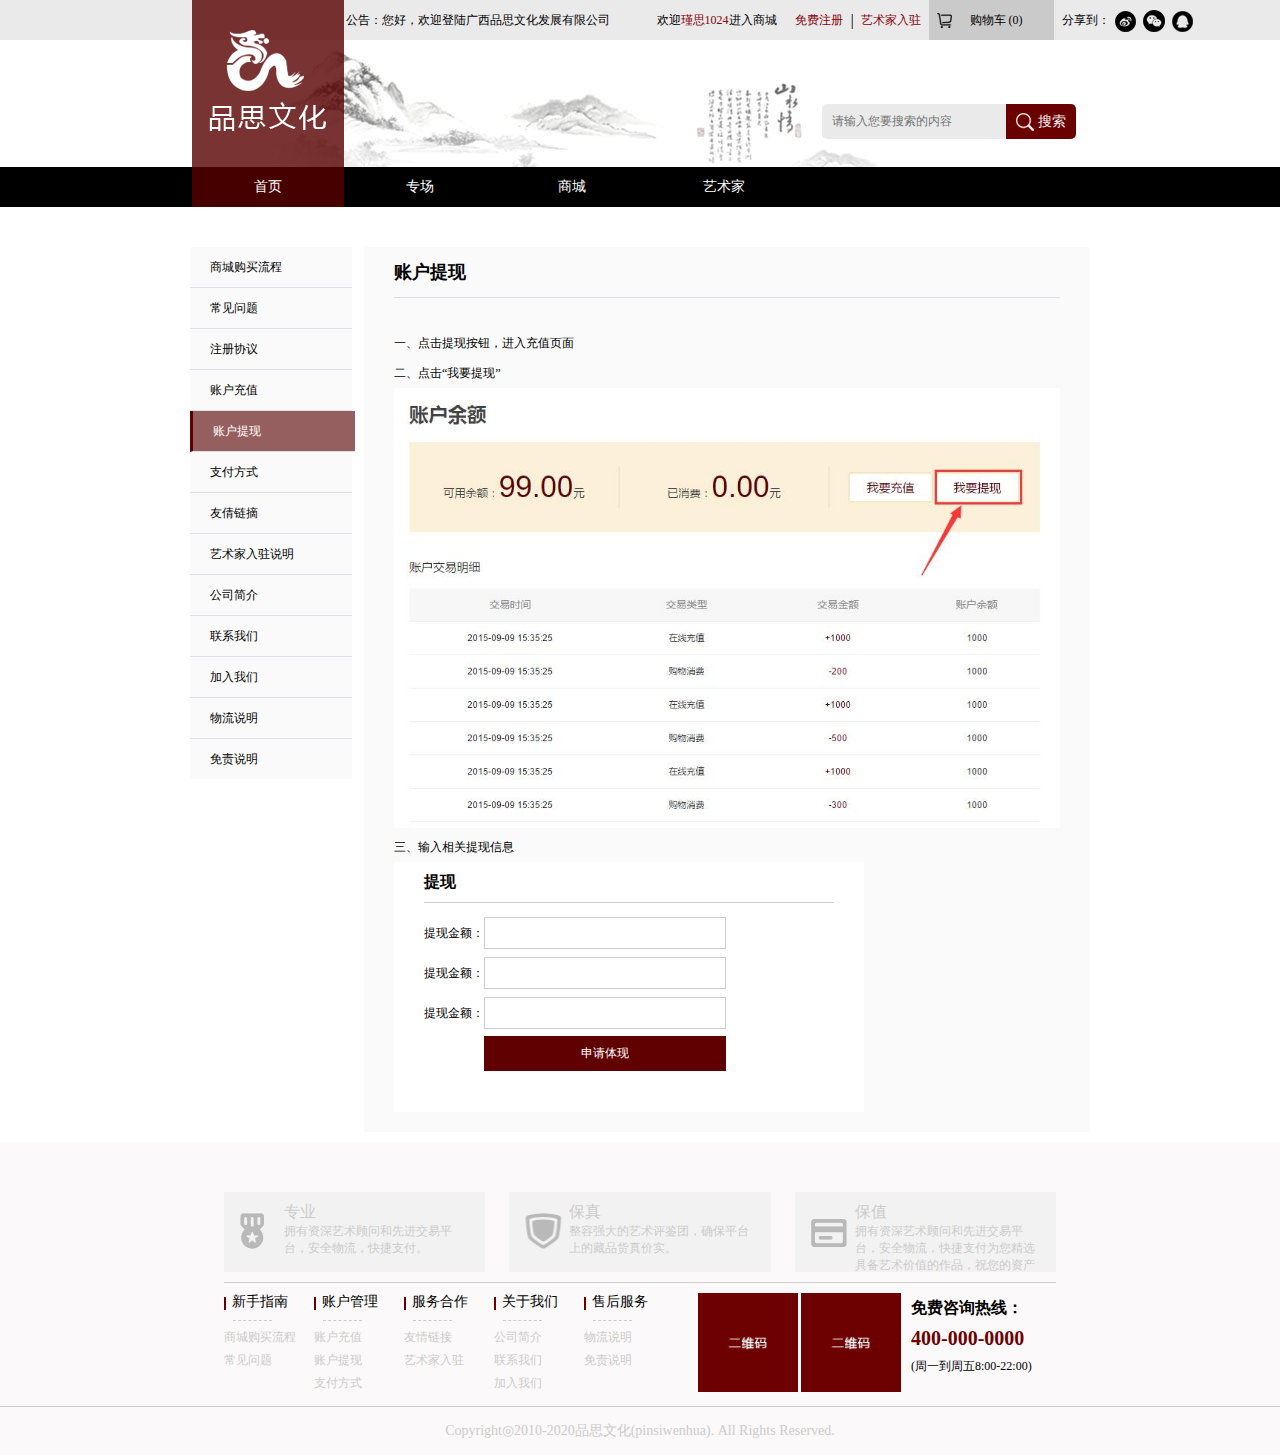
<file: cash_out.html>
<!DOCTYPE html>
<html lang="en">

<head>
    <meta charset="UTF-8">
    <meta name="viewport" content="width=device-width, initial-scale=1.0">
    <title>账户提现</title>
    <!-- 头部和脚部公共样式 -->
    <link rel="stylesheet" href="CSS/common.css">
    <!-- 个人信息页样式 -->
    <link rel="stylesheet" href="CSS/personal.css">
    <!-- 账户提现样式 -->
    <link rel="stylesheet" href="CSS/cash_out.css">
</head>

<body>
    <!-- 公共顶部 start -->
    <header>
        <div class="top">
            <span>公告：您好，欢迎登陆广西品思文化发展有限公司</span>
            <div class="right">
                <span>欢迎<a href="personal.html">瑾思1024</a>进入商城</span>
                <span><a href="register.html">免费注册</a></span>
                <span class="line"><img src="img/line.png" alt=""></span>
                <span><a href="settled.html">艺术家入驻</a></span>
                <div class="shop">
                    <a href="shopping.html">
                        <span>购物车 (0)</span>
                    </a>
                </div>
                <span>分享到：
                    <img src="img/sina.png" alt="">
                    <img src="img/wechat.png" alt="">
                    <img src="img/qq.png" alt="">
                </span>
            </div>
        </div>
        <div class="header_bg">
            <img src="img/header-bg.jpg" alt="">
            <div class="search_box">
                <input type="text" placeholder="请输入您要搜索的内容">
                <div class="btn">
                    <img src="img/search.png" alt=""> 搜索
                </div>
            </div>
        </div>
        <div class="logo">
            <img src="img/logo.png" alt="">
        </div>
    </header>
    <nav>
        <ul>
            <li class="action"><a href="index.html">首页</a></li>
            <li><a href="spacial.html">专场</a></li>
            <li><a href="mall.html">商城</a></li>
            <li><a href="artist.html">艺术家</a></li>
        </ul>
        <!-- <div class="banner">
            <img src="upload/banner.jpg" alt="">
        </div> -->
    </nav>
    <!-- 公共顶部 end -->

    <!-- 账户提现模块 start -->
    <article>
        <div class="left">
            <ul>
                <li><a href="#">商城购买流程</a></li>
                <li><a href="#">常见问题</a></li>
                <li><a href="#">注册协议</a></li>
                <li><a href="#">账户充值</a></li>
                <li class="action"><a href="cash_out.html">账户提现</a></li>
                <li><a href="pay_style.html">支付方式</a></li>
                <li><a href="#">友倩链摘</a></li>
                <li><a href="artist_home.html">艺术家入驻说明</a></li>
                <li><a href="#">公司简介</a></li>
                <li><a href="contact.html">联系我们</a></li>
                <li><a href="#">加入我们</a></li>
                <li><a href="#">物流说明</a></li>
                <li><a href="#">免责说明</a></li>
            </ul>
        </div>
        <div class="right">
            <p>账户提现</p>
            <div class="content">
                <p>一、点击提现按钮，进入充值页面</p>
                <p>二、点击“我要提现”</p>
                <img src="img/tixian.jpg" alt="">
                <p>三、输入相关提现信息</p>
                <div>
                    <p>提现</p>
                    <ul>
                        <li>提现金额：<input type="text" name="" id=""></li>
                        <li>提现金额：<input type="text" name="" id=""></li>
                        <li>提现金额：<input type="text" name="" id=""></li>
                        <li>&emsp;&emsp;&emsp;&emsp;&emsp;<input type="button" name="" id="" value="申请体现"></li>
                    </ul>
                </div>
            </div>

        </div>
    </article>
    <!-- 账户提现模块 end -->

    <!-- 公共底部 start -->
    <footer>
        <div class="top">
            <div>
                <p>专业</p>
                <p>拥有资深艺术顾问和先进交易平台，安全物流，快捷支付。</p>
            </div>
            <div>
                <p>保真</p>
                <p>整容强大的艺术评鉴团，确保平台上的藏品货真价实。</p>
            </div>
            <div>
                <p>保值</p>
                <p>拥有资深艺术顾问和先进交易平台，安全物流，快捷支付为您精选具备艺术价值的作品，祝您的资产保值、增值。</p>
            </div>
        </div>
        <div class="content">
            <div class="left">
                <ul>
                    <li>
                        <p>新手指南</p>
                        <p><a href="#">商城购买流程</a></p>
                        <p><a href="#">常见问题</a></p>
                    </li>
                    <li>
                        <p>账户管理</p>
                        <p><a href="#">账户充值</a></p>
                        <p><a href="cash_out.html">账户提现</a></p>
                        <p><a href="pay_style.html">支付方式</a></p>
                    </li>
                    <li>
                        <p>服务合作</p>
                        <p><a href="#">友情链接</a></p>
                        <p><a href="settled.html">艺术家入驻</a></p>
                    </li>
                    <li>
                        <p>关于我们</p>
                        <p><a href="#">公司简介</a></p>
                        <p><a href="contact.html">联系我们</a></p>
                        <p><a href="#">加入我们</a></p>
                    </li>
                    <li>
                        <p>售后服务</p>
                        <p><a href="#">物流说明</a></p>
                        <p><a href="#">免责说明</a></p>
                    </li>
                </ul>
            </div>
            <div class="right">
                <img src="upload/ewm.jpg" alt="">
                <img src="upload/ewm.jpg" alt="">
                <div>
                    <p>免费咨询热线：</p>
                    <p>400-000-0000</p>
                    <p>(周一到周五8:00-22:00)</p>
                </div>
            </div>
        </div>
        <p>
            Copyright◎2010-2020品思文化(pinsiwenhua). All Rights Reserved.
        </p>
    </footer>
    <!-- 公共底部 start -->

</body>

</html>
</file>
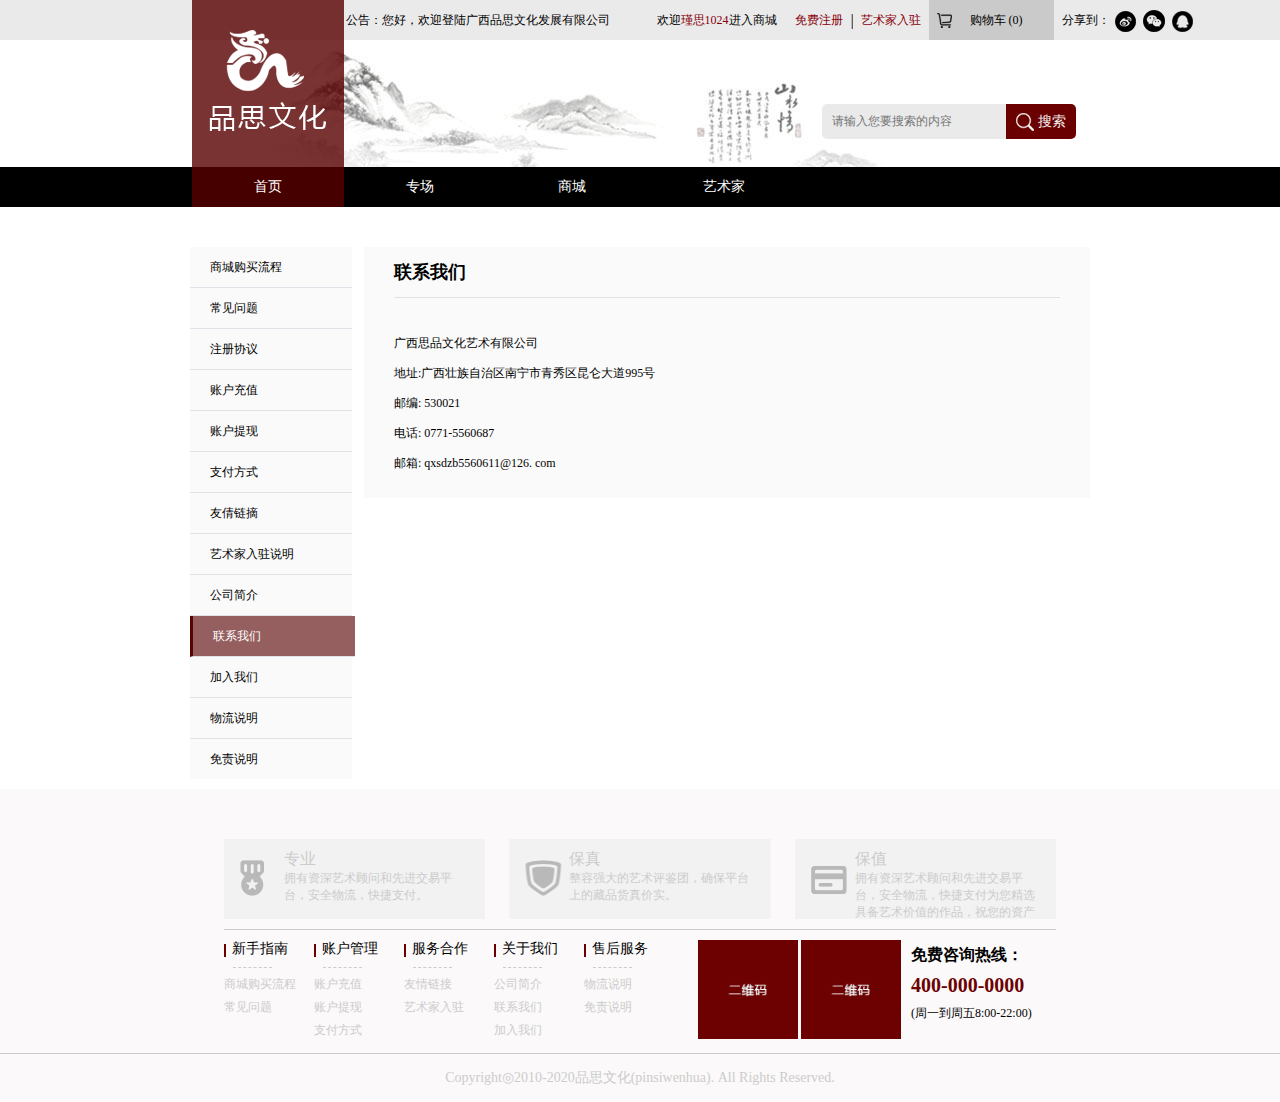
<file: contact.html>
<!DOCTYPE html>
<html lang="en">

<head>
    <meta charset="UTF-8">
    <meta name="viewport" content="width=device-width, initial-scale=1.0">
    <title>联系我们</title>
    <!-- 头部和脚部公共样式 -->
    <link rel="stylesheet" href="CSS/common.css">
    <!-- 个人信息页样式 -->
    <link rel="stylesheet" href="CSS/personal.css">
    <!-- 联系我们样式 -->
    <link rel="stylesheet" href="CSS/contact.css">
</head>

<body>
    <!-- 公共顶部 start -->
    <header>
        <div class="top">
            <span>公告：您好，欢迎登陆广西品思文化发展有限公司</span>
            <div class="right">
                <span>欢迎<a href="personal.html">瑾思1024</a>进入商城</span>
                <span><a href="register.html">免费注册</a></span>
                <span class="line"><img src="img/line.png" alt=""></span>
                <span><a href="settled.html">艺术家入驻</a></span>
                <div class="shop">
                    <a href="shopping.html">
                        <span>购物车 (0)</span>
                    </a>
                </div>
                <span>分享到：
            <img src="img/sina.png" alt="">
            <img src="img/wechat.png" alt="">
            <img src="img/qq.png" alt="">
        </span>
            </div>
        </div>
        <div class="header_bg">
            <img src="img/header-bg.jpg" alt="">
            <div class="search_box">
                <input type="text" placeholder="请输入您要搜索的内容">
                <div class="btn">
                    <img src="img/search.png" alt=""> 搜索
                </div>
            </div>
        </div>
        <div class="logo">
            <img src="img/logo.png" alt="">
        </div>
    </header>
    <nav>
        <ul>
            <li class="action"><a href="index.html">首页</a></li>
            <li><a href="spacial.html">专场</a></li>
            <li><a href="mall.html">商城</a></li>
            <li><a href="artist.html">艺术家</a></li>
        </ul>
        <!-- <div class="banner">
            <img src="upload/banner.jpg" alt="">
        </div> -->
    </nav>
    <!-- 公共顶部 end -->

    <!-- 联系我们模块 start -->
    <article>
        <div class="left">
            <ul>
                <li><a href="#">商城购买流程</a></li>
                <li><a href="#">常见问题</a></li>
                <li><a href="#">注册协议</a></li>
                <li><a href="#">账户充值</a></li>
                <li><a href="cash_out.html">账户提现</a></li>
                <li><a href="pay_style.html">支付方式</a></li>
                <li><a href="#">友倩链摘</a></li>
                <li><a href="artist_home.html">艺术家入驻说明</a></li>
                <li><a href="#">公司简介</a></li>
                <li class="action"><a href="contact.html">联系我们</a></li>
                <li><a href="#">加入我们</a></li>
                <li><a href="#">物流说明</a></li>
                <li><a href="#">免责说明</a></li>
            </ul>
        </div>
        <div class="right">
            <p>联系我们</p>
            <div class="content">
                <p>广西思品文化艺术有限公司</p>
                <p>地址:广西壮族自治区南宁市青秀区昆仑大道995号</p>
                <p>邮编: 530021</p>
                <p>电话: 0771-5560687</p>
                <p>邮箱: qxsdzb5560611@126. com</p>
            </div>

        </div>
    </article>
    <!-- 联系我们模块 end -->


    <!-- 公共底部 start -->
    <footer>
        <div class="top">
            <div>
                <p>专业</p>
                <p>拥有资深艺术顾问和先进交易平台，安全物流，快捷支付。</p>
            </div>
            <div>
                <p>保真</p>
                <p>整容强大的艺术评鉴团，确保平台上的藏品货真价实。</p>
            </div>
            <div>
                <p>保值</p>
                <p>拥有资深艺术顾问和先进交易平台，安全物流，快捷支付为您精选具备艺术价值的作品，祝您的资产保值、增值。</p>
            </div>
        </div>
        <div class="content">
            <div class="left">
                <ul>
                    <li>
                        <p>新手指南</p>
                        <p><a href="#">商城购买流程</a></p>
                        <p><a href="#">常见问题</a></p>
                    </li>
                    <li>
                        <p>账户管理</p>
                        <p><a href="#">账户充值</a></p>
                        <p><a href="cash_out.html">账户提现</a></p>
                        <p><a href="pay_style.html">支付方式</a></p>
                    </li>
                    <li>
                        <p>服务合作</p>
                        <p><a href="#">友情链接</a></p>
                        <p><a href="settled.html">艺术家入驻</a></p>
                    </li>
                    <li>
                        <p>关于我们</p>
                        <p><a href="#">公司简介</a></p>
                        <p><a href="contact.html">联系我们</a></p>
                        <p><a href="#">加入我们</a></p>
                    </li>
                    <li>
                        <p>售后服务</p>
                        <p><a href="#">物流说明</a></p>
                        <p><a href="#">免责说明</a></p>
                    </li>
                </ul>
            </div>
            <div class="right">
                <img src="upload/ewm.jpg" alt="">
                <img src="upload/ewm.jpg" alt="">
                <div>
                    <p>免费咨询热线：</p>
                    <p>400-000-0000</p>
                    <p>(周一到周五8:00-22:00)</p>
                </div>
            </div>
        </div>
        <p>
            Copyright◎2010-2020品思文化(pinsiwenhua). All Rights Reserved.
        </p>
    </footer>
    <!-- 公共底部 start -->
</body>

</html>
</file>
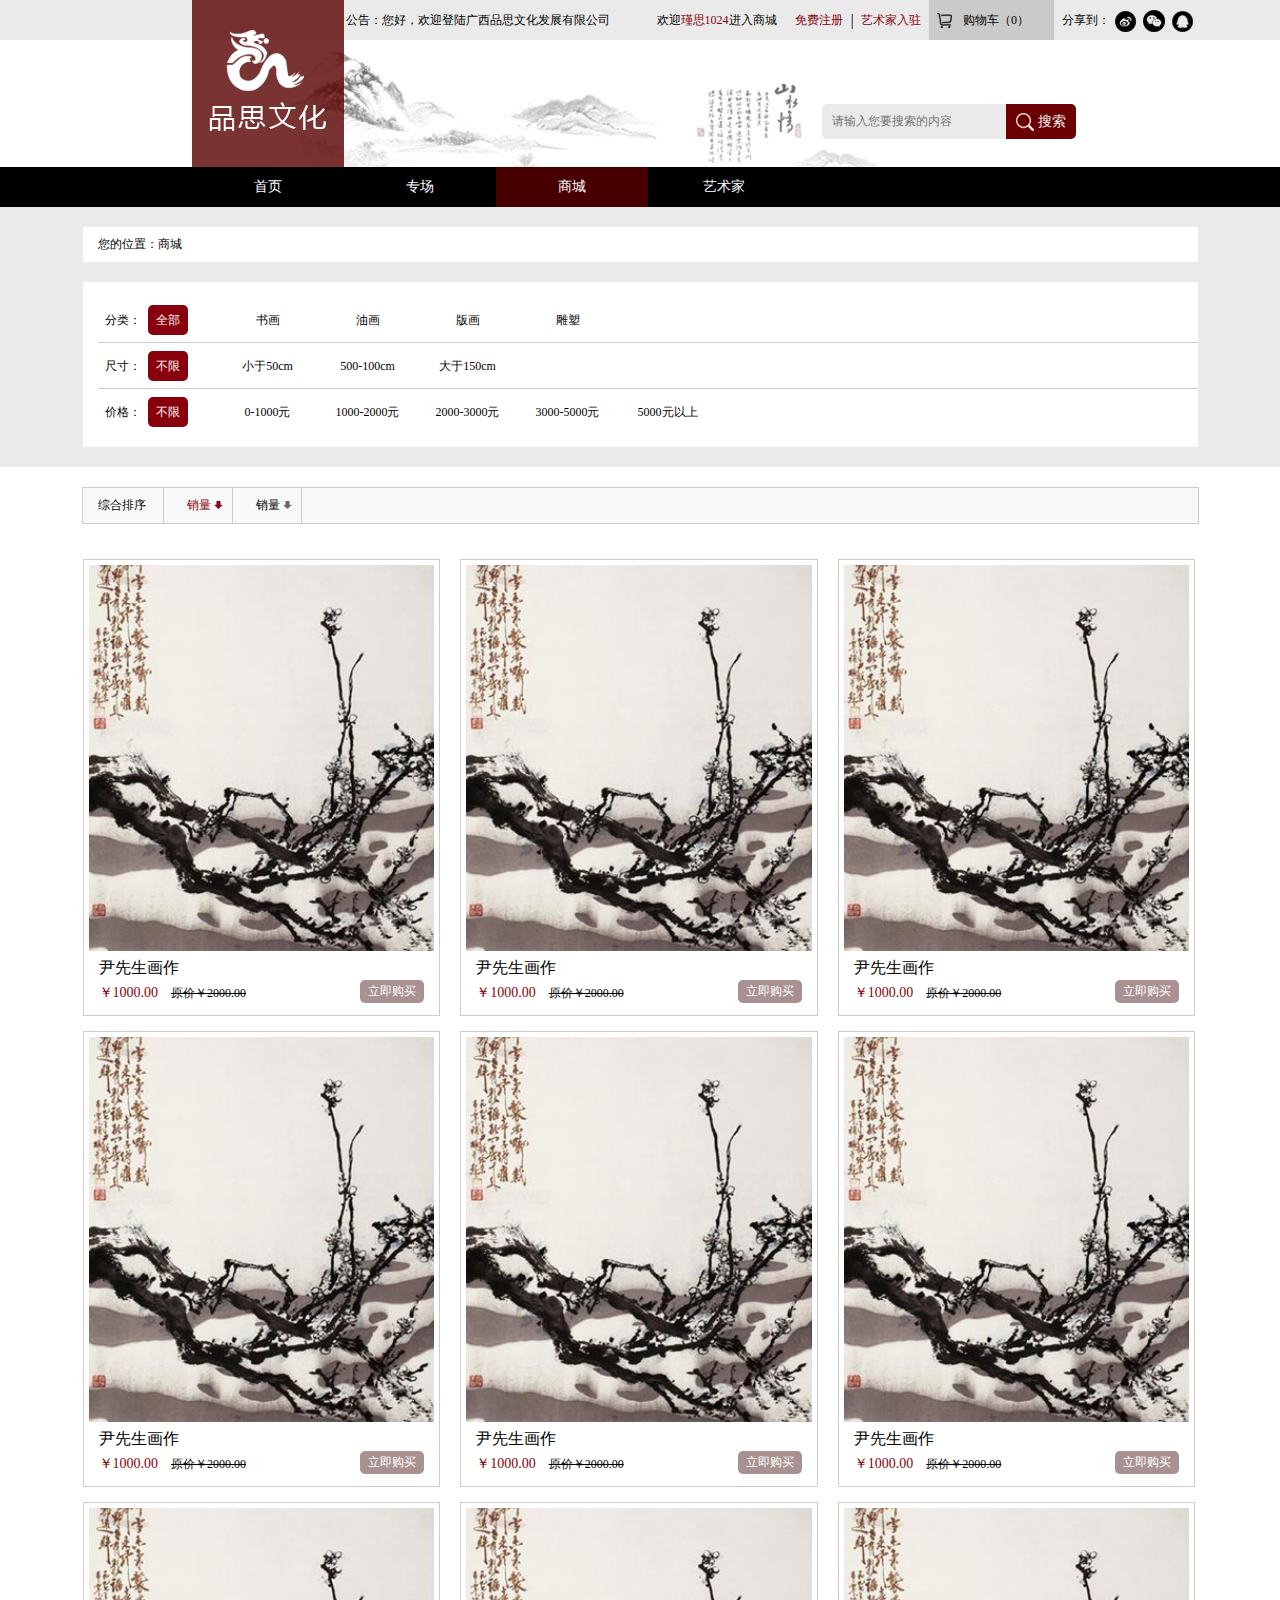
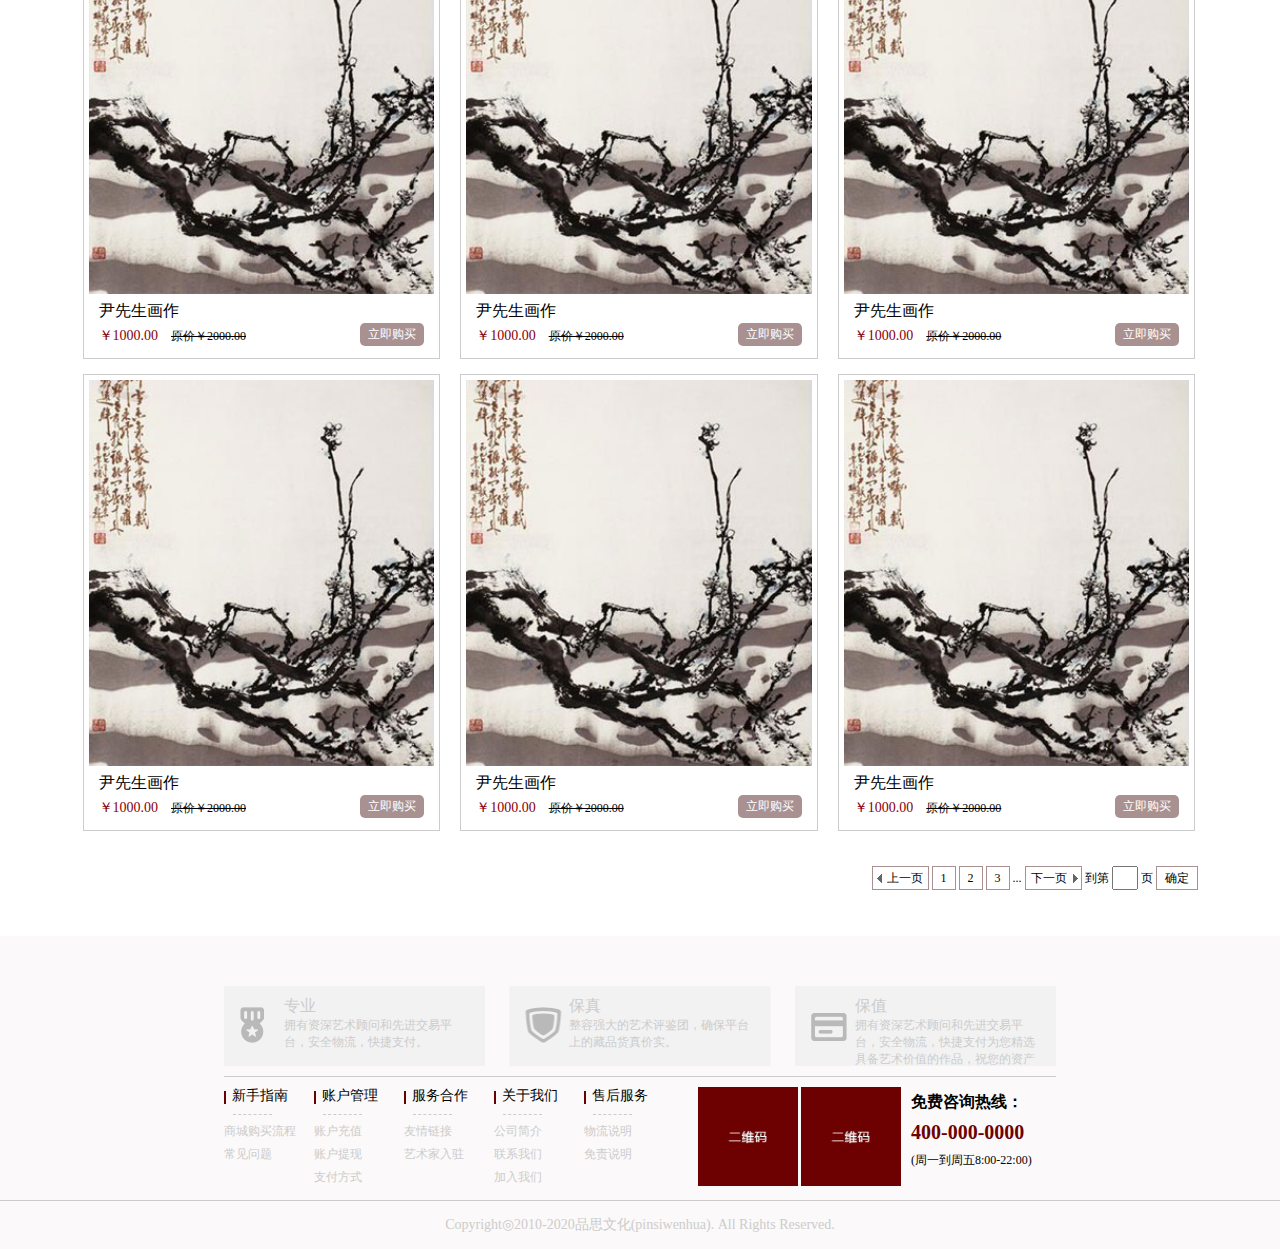
<file: mall.html>
<!DOCTYPE html>
<html lang="en">

<head>
    <meta charset="UTF-8">
    <meta name="viewport" content="width=device-width, initial-scale=1.0">
    <title>商城</title>
    <!-- 头部和脚部公共样式 -->
    <link rel="stylesheet" href="CSS/common.css">
    <!-- 商城样式 -->
    <link rel="stylesheet" href="CSS/mall.css">
</head>

<body>
    <!-- 公共顶部 start -->
    <header>
        <div class="top">
            <span>公告：您好，欢迎登陆广西品思文化发展有限公司</span>
            <div class="right">
                <span>欢迎<a href="personal.html">瑾思1024</a>进入商城</span>
                <span><a href="register.html">免费注册</a></span>
                <span class="line"><img src="img/line.png" alt=""></span>
                <span><a href="settled.html">艺术家入驻</a></span>
                <div class="shop">
                    <a href="shopping.html">
                        <span>购物车（0）</span>
                    </a>
                </div>
                <span>分享到：
                    <img src="img/sina.png" alt="">
                    <img src="img/wechat.png" alt="">
                    <img src="img/qq.png" alt="">
                </span>
            </div>
        </div>
        <div class="header_bg">
            <img src="img/header-bg.jpg" alt="">
            <div class="search_box">
                <input type="text" placeholder="请输入您要搜索的内容">
                <div class="btn">
                    <img src="img/search.png" alt=""> 搜索
                </div>
            </div>
        </div>
        <div class="logo">
            <img src="img/logo.png" alt="">
        </div>
    </header>
    <nav>
        <ul>
            <li><a href="index.html">首页</a></li>
            <li><a href="spacial.html">专场</a></li>
            <li class="action"><a href="mall.html">商城</a></li>
            <li><a href="artist.html">艺术家</a></li>
        </ul>
        <div class="banner">
            <!-- <img src="upload/banner.jpg" alt=""> -->
            <p>您的位置：商城</p>
            <div>
                <ul>
                    <li>分类：</li>
                    <li>全部</li>
                    <li>书画</li>
                    <li>油画</li>
                    <li>版画</li>
                    <li>雕塑</li>
                </ul>
                <ul>
                    <li>尺寸：</li>
                    <li>不限</li>
                    <li>小于50cm</li>
                    <li>500-100cm</li>
                    <li>大于150cm</li>
                </ul>
                <ul>
                    <li>价格：</li>
                    <li>不限</li>
                    <li>0-1000元</li>
                    <li>1000-2000元</li>
                    <li>2000-3000元</li>
                    <li>3000-5000元</li>
                    <li>5000元以上</li>
                </ul>
            </div>

        </div>
    </nav>
    <!-- 公共顶部 end -->
    <article>
        <p>
            <span>综合排序</span>
            <span>销量</span>
            <span>销量</span>
        </p>
        <ul>
            <li>
                <img src="upload/1.jpg" alt="">
                <div class="desc">
                    <p>尹先生画作</p>
                    <span>￥1000.00</span>
                    <span>原价￥2000.00</span>
                    <button>立即购买</button>
                </div>
            </li>
            <li>
                <img src="upload/1.jpg" alt="">
                <div class="desc">
                    <p>尹先生画作</p>
                    <span>￥1000.00</span>
                    <span>原价￥2000.00</span>
                    <button>立即购买</button>
                </div>
            </li>
            <li>
                <img src="upload/1.jpg" alt="">
                <div class="desc">
                    <p>尹先生画作</p>
                    <span>￥1000.00</span>
                    <span>原价￥2000.00</span>
                    <button>立即购买</button>
                </div>
            </li>
            <li>
                <img src="upload/1.jpg" alt="">
                <div class="desc">
                    <p>尹先生画作</p>
                    <span>￥1000.00</span>
                    <span>原价￥2000.00</span>
                    <button>立即购买</button>
                </div>
            </li>
            <li>
                <img src="upload/1.jpg" alt="">
                <div class="desc">
                    <p>尹先生画作</p>
                    <span>￥1000.00</span>
                    <span>原价￥2000.00</span>
                    <button>立即购买</button>
                </div>
            </li>
            <li>
                <img src="upload/1.jpg" alt="">
                <div class="desc">
                    <p>尹先生画作</p>
                    <span>￥1000.00</span>
                    <span>原价￥2000.00</span>
                    <button>立即购买</button>
                </div>
            </li>
            <li>
                <img src="upload/1.jpg" alt="">
                <div class="desc">
                    <p>尹先生画作</p>
                    <span>￥1000.00</span>
                    <span>原价￥2000.00</span>
                    <button>立即购买</button>
                </div>
            </li>
            <li>
                <img src="upload/1.jpg" alt="">
                <div class="desc">
                    <p>尹先生画作</p>
                    <span>￥1000.00</span>
                    <span>原价￥2000.00</span>
                    <button>立即购买</button>
                </div>
            </li>
            <li>
                <img src="upload/1.jpg" alt="">
                <div class="desc">
                    <p>尹先生画作</p>
                    <span>￥1000.00</span>
                    <span>原价￥2000.00</span>
                    <button>立即购买</button>
                </div>
            </li>
            <li>
                <img src="upload/1.jpg" alt="">
                <div class="desc">
                    <p>尹先生画作</p>
                    <span>￥1000.00</span>
                    <span>原价￥2000.00</span>
                    <button>立即购买</button>
                </div>
            </li>
            <li>
                <img src="upload/1.jpg" alt="">
                <div class="desc">
                    <p>尹先生画作</p>
                    <span>￥1000.00</span>
                    <span>原价￥2000.00</span>
                    <button>立即购买</button>
                </div>
            </li>
            <li>
                <img src="upload/1.jpg" alt="">
                <div class="desc">
                    <p>尹先生画作</p>
                    <span>￥1000.00</span>
                    <span>原价￥2000.00</span>
                    <button>立即购买</button>
                </div>
            </li>
        </ul>
        <div class="page">
            <p>
                <span class="prve">上一页</span>
                <span>1</span>
                <span>2</span>
                <span>3</span>
                <i>...</i>
                <span class="next">下一页</span> 到第
                <input type="text"> 页
                <span class="btn">确定</span>
            </p>
        </div>
    </article>
    <!-- 公共底部 start -->
    <footer>
        <div class="top">
            <div>
                <p>专业</p>
                <p>拥有资深艺术顾问和先进交易平台，安全物流，快捷支付。</p>
            </div>
            <div>
                <p>保真</p>
                <p>整容强大的艺术评鉴团，确保平台上的藏品货真价实。</p>
            </div>
            <div>
                <p>保值</p>
                <p>拥有资深艺术顾问和先进交易平台，安全物流，快捷支付为您精选具备艺术价值的作品，祝您的资产保值、增值。</p>
            </div>
        </div>
        <div class="content">
            <div class="left">
                <ul>
                    <li>
                        <p>新手指南</p>
                        <p><a href="#">商城购买流程</a></p>
                        <p><a href="#">常见问题</a></p>
                    </li>
                    <li>
                        <p>账户管理</p>
                        <p><a href="#">账户充值</a></p>
                        <p><a href="cash_out.html">账户提现</a></p>
                        <p><a href="pay_style.html">支付方式</a></p>
                    </li>
                    <li>
                        <p>服务合作</p>
                        <p><a href="#">友情链接</a></p>
                        <p><a href="settled.html">艺术家入驻</a></p>
                    </li>
                    <li>
                        <p>关于我们</p>
                        <p><a href="#">公司简介</a></p>
                        <p><a href="contact.html">联系我们</a></p>
                        <p><a href="#">加入我们</a></p>
                    </li>
                    <li>
                        <p>售后服务</p>
                        <p><a href="#">物流说明</a></p>
                        <p><a href="#">免责说明</a></p>
                    </li>
                </ul>
            </div>
            <div class="right">
                <img src="upload/ewm.jpg" alt="">
                <img src="upload/ewm.jpg" alt="">
                <div>
                    <p>免费咨询热线：</p>
                    <p>400-000-0000</p>
                    <p>(周一到周五8:00-22:00)</p>
                </div>
            </div>
        </div>
        <p>
            Copyright◎2010-2020品思文化(pinsiwenhua). All Rights Reserved.
        </p>
    </footer>
    <!-- 公共底部 start -->
</body>

</html>
</file>
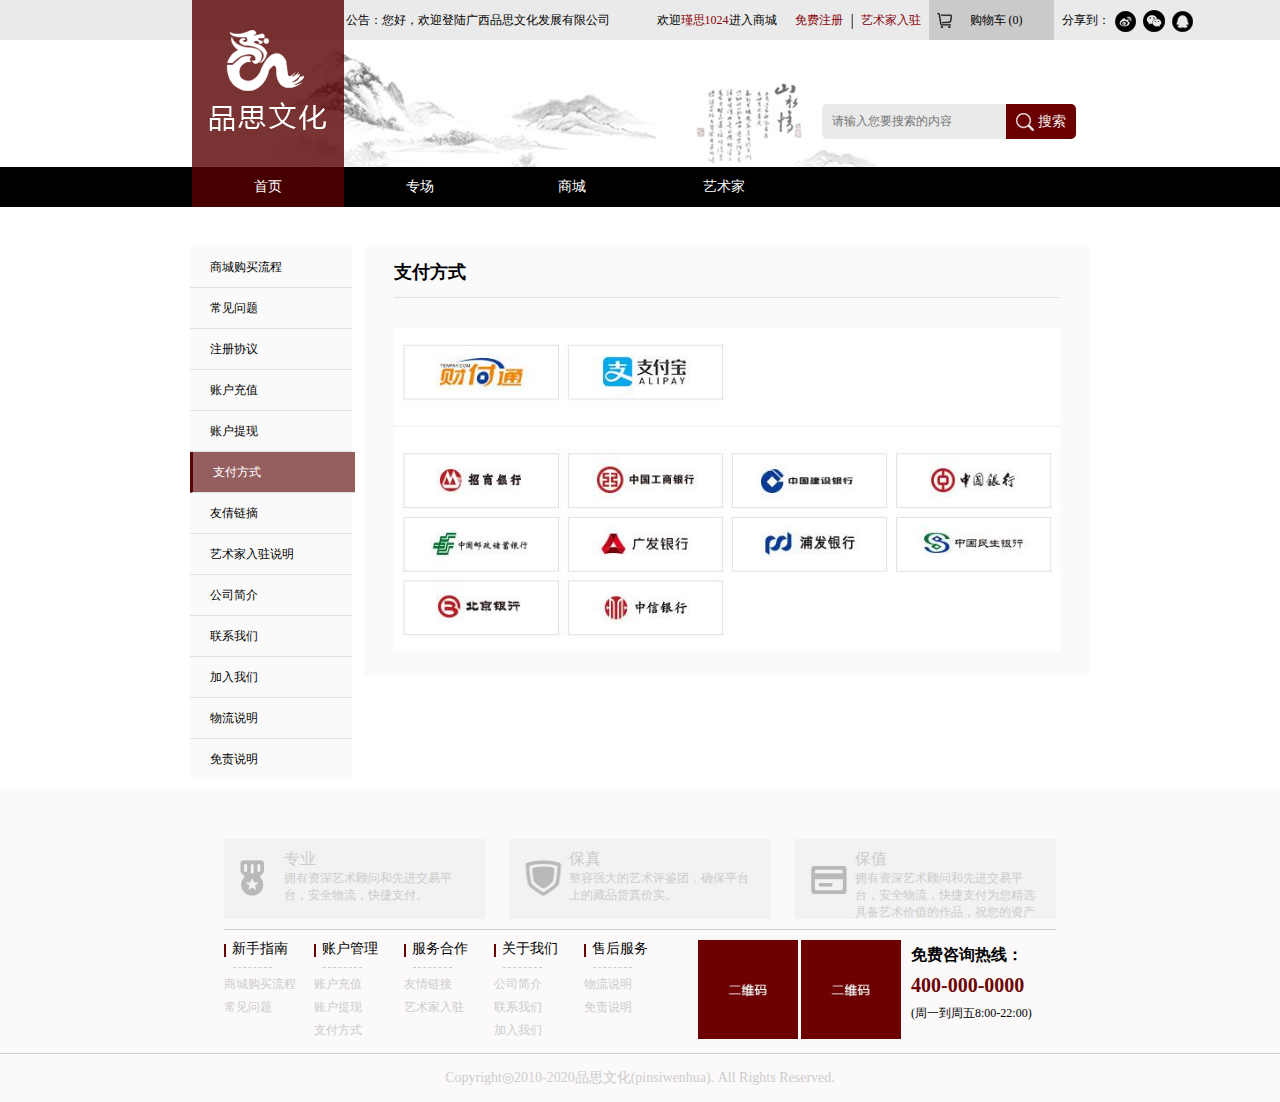
<file: pay_style.html>
<!DOCTYPE html>
<html lang="en">

<head>
    <meta charset="UTF-8">
    <meta name="viewport" content="width=device-width, initial-scale=1.0">
    <title>支付方式</title>
    <!-- 头部和脚部公共样式 -->
    <link rel="stylesheet" href="CSS/common.css">
    <!-- 个人信息页样式 -->
    <link rel="stylesheet" href="CSS/personal.css">
    <!-- 支付方式样式 -->
    <link rel="stylesheet" href="CSS/pay_style.css">
</head>

<body>
    <!-- 公共顶部 start -->
    <header>
        <div class="top">
            <span>公告：您好，欢迎登陆广西品思文化发展有限公司</span>
            <div class="right">
                <span>欢迎<a href="personal.html">瑾思1024</a>进入商城</span>
                <span><a href="register.html">免费注册</a></span>
                <span class="line"><img src="img/line.png" alt=""></span>
                <span><a href="settled.html">艺术家入驻</a></span>
                <div class="shop">
                    <a href="shopping.html">
                        <span>购物车 (0)</span>
                    </a>
                </div>
                <span>分享到：
                <img src="img/sina.png" alt="">
                <img src="img/wechat.png" alt="">
                <img src="img/qq.png" alt="">
            </span>
            </div>
        </div>
        <div class="header_bg">
            <img src="img/header-bg.jpg" alt="">
            <div class="search_box">
                <input type="text" placeholder="请输入您要搜索的内容">
                <div class="btn">
                    <img src="img/search.png" alt=""> 搜索
                </div>
            </div>
        </div>
        <div class="logo">
            <img src="img/logo.png" alt="">
        </div>
    </header>
    <nav>
        <ul>
            <li class="action"><a href="index.html">首页</a></li>
            <li><a href="spacial.html">专场</a></li>
            <li><a href="mall.html">商城</a></li>
            <li><a href="artist.html">艺术家</a></li>
        </ul>
        <!-- <div class="banner">
            <img src="upload/banner.jpg" alt="">
        </div> -->
    </nav>
    <!-- 公共顶部 end -->

    <!-- 支付方式模块 start -->
    <article>
        <div class="left">
            <ul>
                <li><a href="#">商城购买流程</a></li>
                <li><a href="#">常见问题</a></li>
                <li><a href="#">注册协议</a></li>
                <li><a href="#">账户充值</a></li>
                <li><a href="cash_out.html">账户提现</a></li>
                <li class="action"><a href="pay_style.html">支付方式</a></li>
                <li><a href="#">友倩链摘</a></li>
                <li><a href="artist_home.html">艺术家入驻说明</a></li>
                <li><a href="#">公司简介</a></li>
                <li><a href="contact.html">联系我们</a></li>
                <li><a href="#">加入我们</a></li>
                <li><a href="#">物流说明</a></li>
                <li><a href="#">免责说明</a></li>
            </ul>
        </div>
        <div class="right">
            <p>支付方式</p>
            <div class="content">
                <img src="img/zhifu.jpg" alt="">
            </div>
    </article>
    <!-- 支付方式模块 end -->


    <!-- 公共底部 start -->
    <footer>
        <div class="top">
            <div>
                <p>专业</p>
                <p>拥有资深艺术顾问和先进交易平台，安全物流，快捷支付。</p>
            </div>
            <div>
                <p>保真</p>
                <p>整容强大的艺术评鉴团，确保平台上的藏品货真价实。</p>
            </div>
            <div>
                <p>保值</p>
                <p>拥有资深艺术顾问和先进交易平台，安全物流，快捷支付为您精选具备艺术价值的作品，祝您的资产保值、增值。</p>
            </div>
        </div>
        <div class="content">
            <div class="left">
                <ul>
                    <li>
                        <p>新手指南</p>
                        <p><a href="#">商城购买流程</a></p>
                        <p><a href="#">常见问题</a></p>
                    </li>
                    <li>
                        <p>账户管理</p>
                        <p><a href="#">账户充值</a></p>
                        <p><a href="cash_out.html">账户提现</a></p>
                        <p><a href="pay_style.html">支付方式</a></p>
                    </li>
                    <li>
                        <p>服务合作</p>
                        <p><a href="#">友情链接</a></p>
                        <p><a href="settled.html">艺术家入驻</a></p>
                    </li>
                    <li>
                        <p>关于我们</p>
                        <p><a href="#">公司简介</a></p>
                        <p><a href="contact.html">联系我们</a></p>
                        <p><a href="#">加入我们</a></p>
                    </li>
                    <li>
                        <p>售后服务</p>
                        <p><a href="#">物流说明</a></p>
                        <p><a href="#">免责说明</a></p>
                    </li>
                </ul>
            </div>
            <div class="right">
                <img src="upload/ewm.jpg" alt="">
                <img src="upload/ewm.jpg" alt="">
                <div>
                    <p>免费咨询热线：</p>
                    <p>400-000-0000</p>
                    <p>(周一到周五8:00-22:00)</p>
                </div>
            </div>
        </div>
        <p>
            Copyright◎2010-2020品思文化(pinsiwenhua). All Rights Reserved.
        </p>
    </footer>
    <!-- 公共底部 start -->

</body>

</html>
</file>
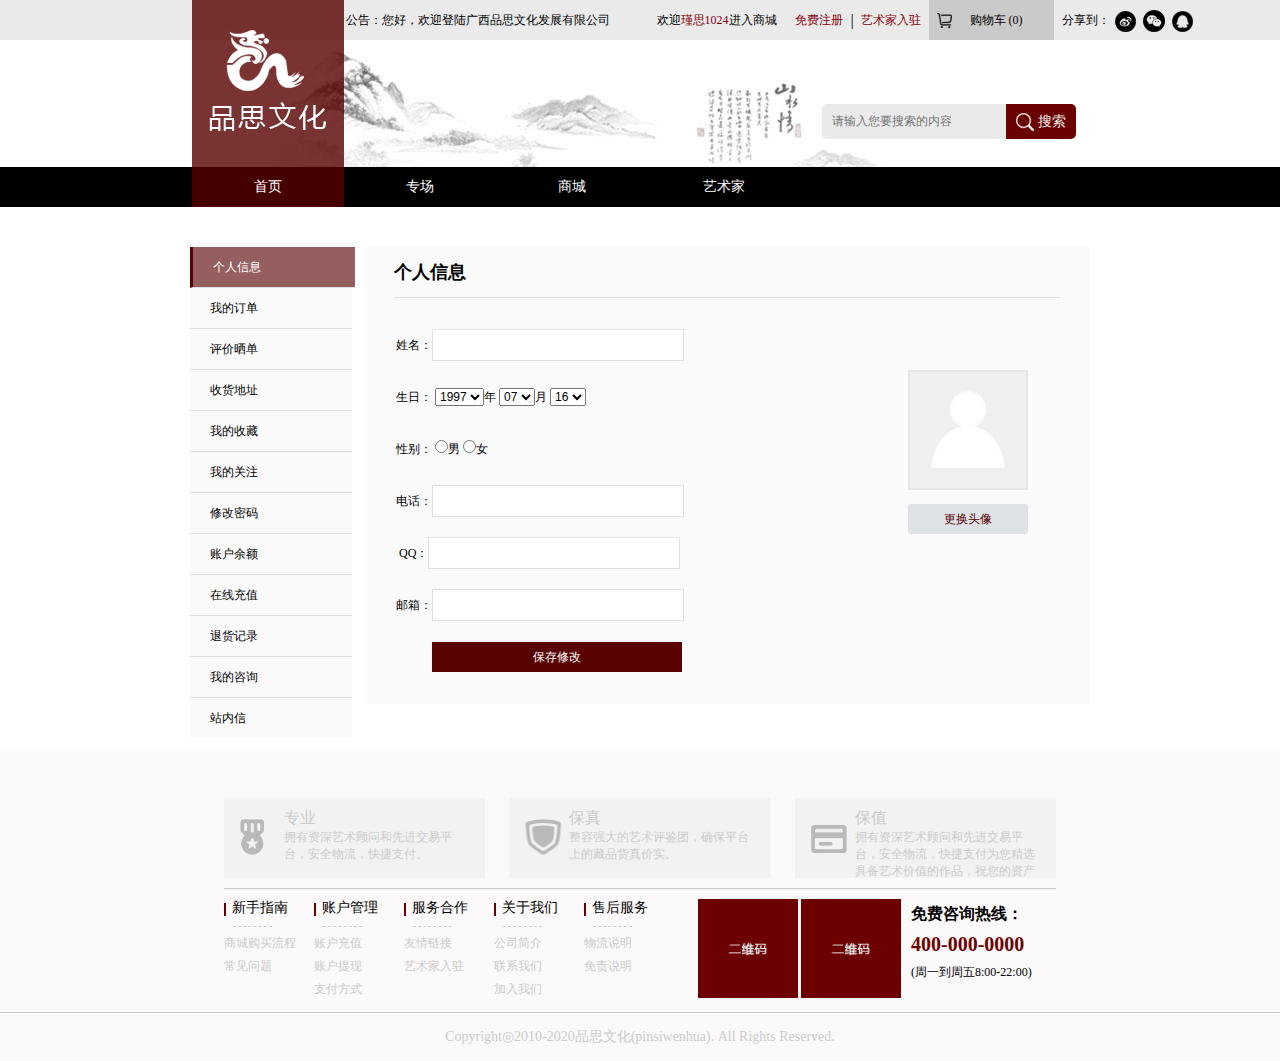
<file: personal.html>
<!DOCTYPE html>
<html lang="en">

<head>
    <meta charset="UTF-8">
    <meta name="viewport" content="width=device-width, initial-scale=1.0">
    <title>个人信息页</title>
    <!-- 头部和脚部公共样式 -->
    <link rel="stylesheet" href="CSS/common.css">
    <!-- 首页样式 -->
    <link rel="stylesheet" href="CSS/personal.css">
</head>

<body>
    <!-- 公共顶部 start -->
    <header>
        <div class="top">
            <span>公告：您好，欢迎登陆广西品思文化发展有限公司</span>
            <div class="right">
                <span>欢迎<a href="personal.html">瑾思1024</a>进入商城</span>
                <span><a href="register.html">免费注册</a></span>
                <span class="line"><img src="img/line.png" alt=""></span>
                <span><a href="settled.html">艺术家入驻</a></span>
                <div class="shop">
                    <a href="shopping.html">
                        <span>购物车 (0)</span>
                    </a>
                </div>
                <span>分享到：
                <img src="img/sina.png" alt="">
                <img src="img/wechat.png" alt="">
                <img src="img/qq.png" alt="">
            </span>
            </div>
        </div>
        <div class="header_bg">
            <img src="img/header-bg.jpg" alt="">
            <div class="search_box">
                <input type="text" placeholder="请输入您要搜索的内容">
                <div class="btn">
                    <img src="img/search.png" alt=""> 搜索
                </div>
            </div>
        </div>
        <div class="logo">
            <img src="img/logo.png" alt="">
        </div>
    </header>
    <nav>
        <ul>
            <li class="action"><a href="index.html">首页</a></li>
            <li><a href="spacial.html">专场</a></li>
            <li><a href="mall.html">商城</a></li>
            <li><a href="artist.html">艺术家</a></li>
        </ul>
        <!-- <div class="banner">
            <img src="upload/banner.jpg" alt="">
        </div> -->
    </nav>
    <!-- 公共顶部 end -->

    <!-- 中间个人信息模块 start -->
    <article>
        <div class="left">
            <ul>
                <li class="action">个人信息</li>
                <li>我的订单</li>
                <li>评价晒单</li>
                <li>收货地址</li>
                <li>我的收藏</li>
                <li>我的关注</li>
                <li>修改密码</li>
                <li>账户余额</li>
                <li>在线充值</li>
                <li>退货记录</li>
                <li>我的咨询</li>
                <li>站内信</li>
            </ul>
        </div>
        <div class="right">
            <p>个人信息</p>
            <table>
                <tr>
                    <td>姓名：<input type="text"></td>
                    <td rowspan="7" class="photo">
                        <div>
                            <img src="img/photo.jpg" alt=""><br>
                            <a href="#">更换头像</a>
                        </div>

                    </td>
                </tr>
                <tr>
                    <td>生日：
                        <select>
                            <option value="1997">1997</option>
                            <option value="1998">1998</option>
                            <option value="1999">1999</option>
                            <option value="2000">2000</option>
                        </select>年
                        <select>
                            <option value="07">07</option>
                            <option value="08">08</option>
                            <option value="09">09</option>
                            <option value="10">10</option>
                        </select>月
                        <select>日
                            <option value="16">16</option>
                            <option value="17">17</option>
                            <option value="18">18</option>
                            <option value="19">19</option>
                        </select>
                    </td>
                </tr>
                <tr>
                    <td>性别：
                        <input type="radio" name="sex" id="man"><label for="man">男</label>
                        <input type="radio" name="sex" id="woman"><label for="woman">女</label>
                    </td>
                </tr>
                <tr>
                    <td>电话：<input type="text"></td>
                </tr>
                <tr>
                    <td>&nbsp;QQ：<input type="text"></td>
                </tr>
                <tr>
                    <td>邮箱：<input type="text"></td>
                </tr>
                <tr>
                    <td>&emsp;&emsp;&emsp;<input type="submit" value="保存修改"></td>
                </tr>

            </table>
        </div>
    </article>
    <!-- 中间个人信息模块 end -->

    <!-- 公共底部 start -->
    <footer>
        <div class="top">
            <div>
                <p>专业</p>
                <p>拥有资深艺术顾问和先进交易平台，安全物流，快捷支付。</p>
            </div>
            <div>
                <p>保真</p>
                <p>整容强大的艺术评鉴团，确保平台上的藏品货真价实。</p>
            </div>
            <div>
                <p>保值</p>
                <p>拥有资深艺术顾问和先进交易平台，安全物流，快捷支付为您精选具备艺术价值的作品，祝您的资产保值、增值。</p>
            </div>
        </div>
        <div class="content">
            <div class="left">
                <ul>
                    <li>
                        <p>新手指南</p>
                        <p><a href="#">商城购买流程</a></p>
                        <p><a href="#">常见问题</a></p>
                    </li>
                    <li>
                        <p>账户管理</p>
                        <p><a href="#">账户充值</a></p>
                        <p><a href="cash_out.html">账户提现</a></p>
                        <p><a href="pay_style.html">支付方式</a></p>
                    </li>
                    <li>
                        <p>服务合作</p>
                        <p><a href="#">友情链接</a></p>
                        <p><a href="settled.html">艺术家入驻</a></p>
                    </li>
                    <li>
                        <p>关于我们</p>
                        <p><a href="#">公司简介</a></p>
                        <p><a href="contact.html">联系我们</a></p>
                        <p><a href="#">加入我们</a></p>
                    </li>
                    <li>
                        <p>售后服务</p>
                        <p><a href="#">物流说明</a></p>
                        <p><a href="#">免责说明</a></p>
                    </li>
                </ul>
            </div>
            <div class="right">
                <img src="upload/ewm.jpg" alt="">
                <img src="upload/ewm.jpg" alt="">
                <div>
                    <p>免费咨询热线：</p>
                    <p>400-000-0000</p>
                    <p>(周一到周五8:00-22:00)</p>
                </div>
            </div>
        </div>
        <p>
            Copyright◎2010-2020品思文化(pinsiwenhua). All Rights Reserved.
        </p>
    </footer>
    <!-- 公共底部 start -->
</body>

</html>
</file>
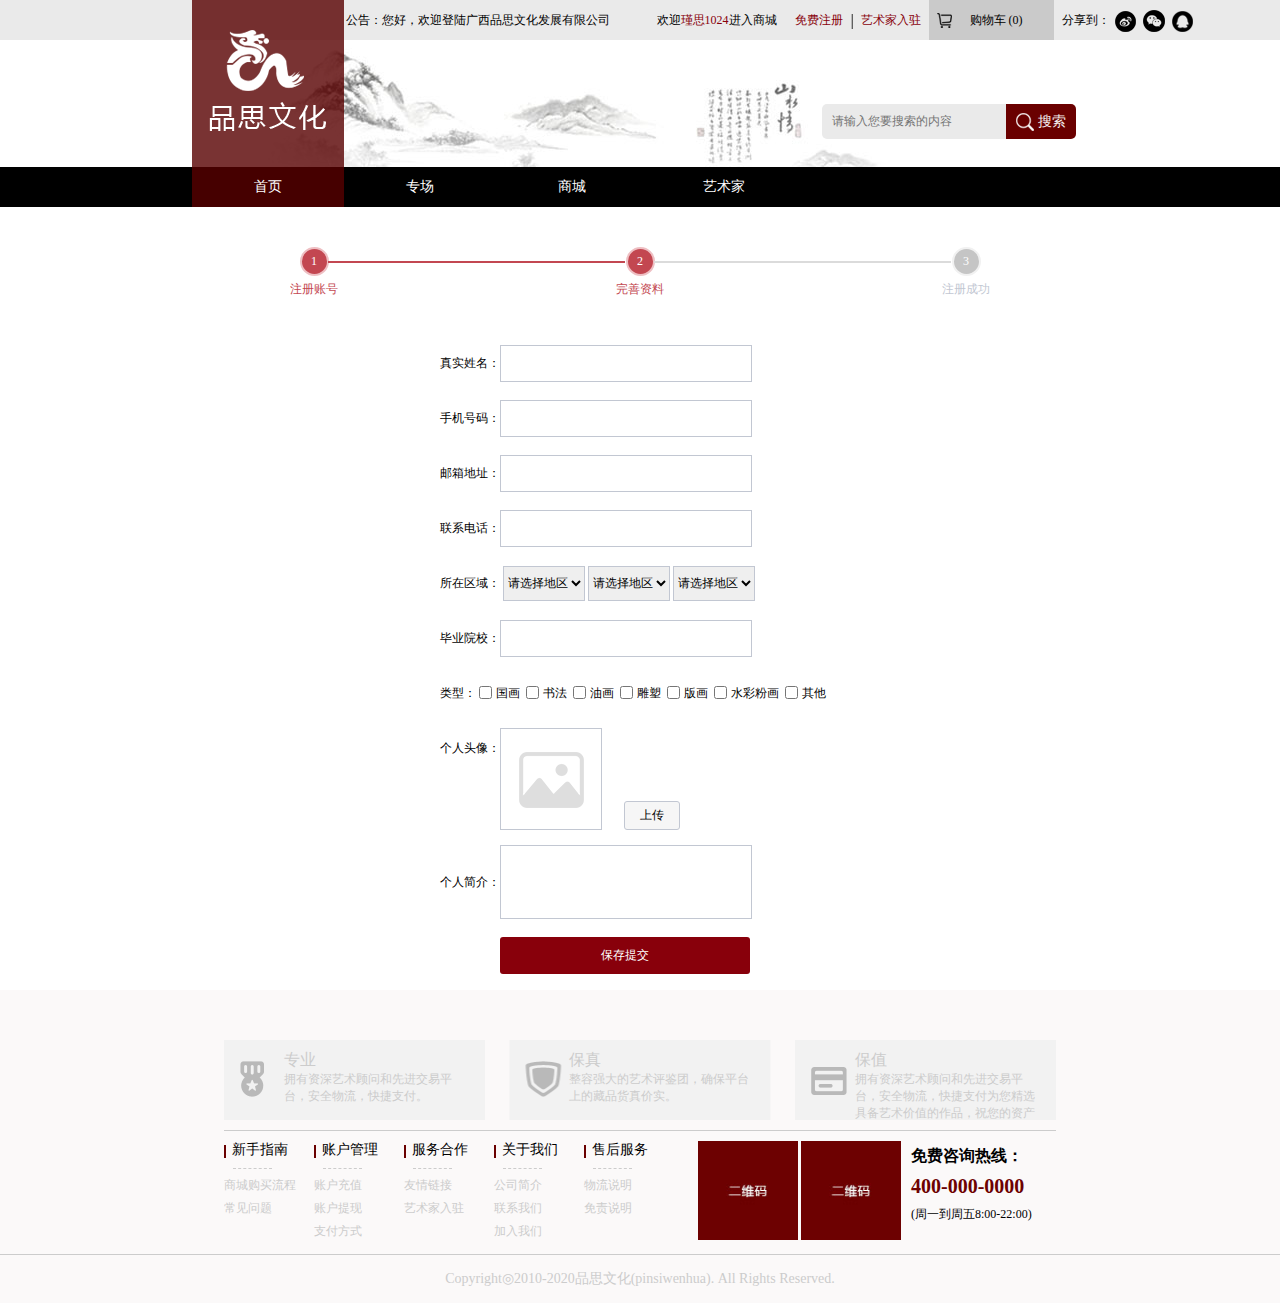
<file: settled.html>
<!DOCTYPE html>
<html lang="en">

<head>
    <meta charset="UTF-8">
    <meta name="viewport" content="width=device-width, initial-scale=1.0">
    <title>艺术家入驻</title>
    <!-- 头部和脚部公共样式 -->
    <link rel="stylesheet" href="CSS/common.css">
    <!-- 首页样式 -->
    <link rel="stylesheet" href="CSS/settled.css">
</head>

<body>
    <!-- 公共顶部 start -->
    <header>
        <div class="top">
            <span>公告：您好，欢迎登陆广西品思文化发展有限公司</span>
            <div class="right">
                <span>欢迎<a href="personal.html">瑾思1024</a>进入商城</span>
                <span><a href="register.html">免费注册</a></span>
                <span class="line"><img src="img/line.png" alt=""></span>
                <span><a href="settled.html">艺术家入驻</a></span>
                <div class="shop">
                    <a href="shopping.html">
                        <span>购物车 (0)</span>
                    </a>
                </div>
                <span>分享到：
                <img src="img/sina.png" alt="">
                <img src="img/wechat.png" alt="">
                <img src="img/qq.png" alt="">
            </span>
            </div>
        </div>
        <div class="header_bg">
            <img src="img/header-bg.jpg" alt="">
            <div class="search_box">
                <input type="text" placeholder="请输入您要搜索的内容">
                <div class="btn">
                    <img src="img/search.png" alt=""> 搜索
                </div>
            </div>
        </div>
        <div class="logo">
            <img src="img/logo.png" alt="">
        </div>
    </header>
    <nav>
        <ul>
            <li class="action"><a href="index.html">首页</a></li>
            <li><a href="spacial.html">专场</a></li>
            <li><a href="mall.html">商城</a></li>
            <li><a href="artist.html">艺术家</a></li>
        </ul>
        <!-- <div class="banner">
            <img src="upload/banner.jpg" alt="">
        </div> -->
    </nav>
    <!-- 公共顶部 end -->
    <article>
        <div class="top">
            <div>
                <span>1</span>
                <p>注册账号</p>
            </div>
            <div>
                <span>2</span>
                <p>完善资料</p>
            </div>
            <div>
                <span>3</span>
                <p>注册成功</p>
            </div>
        </div>
        <ul>
            <li>真实姓名：<input type="text"></li>
            <li>手机号码：<input type="text"></li>
            <li>邮箱地址：<input type="text"></li>
            <li>联系电话：<input type="text"></li>
            <li class="area">所在区域：
                <select name="" id="">
                    <option value="请选择地区">请选择地区</option>
                    <option value="湖北省">湖北省</option>
                    <option value="福建省">福建省</option>
                    <option value="江西省">江西省</option>
                </select>
                <select name="" id="">
                    <option value="请选择地区">请选择地区</option>
                    <option value="襄阳市">襄阳市</option>
                    <option value="武汉市">武汉市</option>
                    <option value="北京市">北京市</option>
                </select>
                <select name="" id="">
                    <option value="请选择地区">请选择地区</option>
                    <option value="襄州区">襄州区</option>
                    <option value="樊城区">樊城区</option>
                    <option value="襄城区">襄城区</option>
                </select>
            </li>
            <li>毕业院校：<input type="text"></li>
            <li class="type">类型：
                <input type="checkbox">国画&nbsp;
                <input type="checkbox">书法&nbsp;
                <input type="checkbox">油画&nbsp;
                <input type="checkbox">雕塑&nbsp;
                <input type="checkbox">版画&nbsp;
                <input type="checkbox">水彩粉画&nbsp;
                <input type="checkbox">其他
            </li>
            <li class="photo">
                <span>个人头像：</span>
                <div><img src="img/tu.png" alt=""></div>
                <!-- <input type="file"> -->
                <button>上传</button>
            </li>
            <li class="desc">个人简介：<input type="text"></li>
            <li>&emsp;&emsp;&emsp;&emsp;&emsp;<input type="submit" value="保存提交"></li>
        </ul>
    </article>


    <!-- 公共底部 start -->
    <footer>
        <div class="top">
            <div>
                <p>专业</p>
                <p>拥有资深艺术顾问和先进交易平台，安全物流，快捷支付。</p>
            </div>
            <div>
                <p>保真</p>
                <p>整容强大的艺术评鉴团，确保平台上的藏品货真价实。</p>
            </div>
            <div>
                <p>保值</p>
                <p>拥有资深艺术顾问和先进交易平台，安全物流，快捷支付为您精选具备艺术价值的作品，祝您的资产保值、增值。</p>
            </div>
        </div>
        <div class="content">
            <div class="left">
                <ul>
                    <li>
                        <p>新手指南</p>
                        <p><a href="#">商城购买流程</a></p>
                        <p><a href="#">常见问题</a></p>
                    </li>
                    <li>
                        <p>账户管理</p>
                        <p><a href="#">账户充值</a></p>
                        <p><a href="cash_out.html">账户提现</a></p>
                        <p><a href="pay_style.html">支付方式</a></p>
                    </li>
                    <li>
                        <p>服务合作</p>
                        <p><a href="#">友情链接</a></p>
                        <p><a href="settled.html">艺术家入驻</a></p>
                    </li>
                    <li>
                        <p>关于我们</p>
                        <p><a href="#">公司简介</a></p>
                        <p><a href="contact.html">联系我们</a></p>
                        <p><a href="#">加入我们</a></p>
                    </li>
                    <li>
                        <p>售后服务</p>
                        <p><a href="#">物流说明</a></p>
                        <p><a href="#">免责说明</a></p>
                    </li>
                </ul>
            </div>
            <div class="right">
                <img src="upload/ewm.jpg" alt="">
                <img src="upload/ewm.jpg" alt="">
                <div>
                    <p>免费咨询热线：</p>
                    <p>400-000-0000</p>
                    <p>(周一到周五8:00-22:00)</p>
                </div>
            </div>
        </div>
        <p>
            Copyright◎2010-2020品思文化(pinsiwenhua). All Rights Reserved.
        </p>
    </footer>
    <!-- 公共底部 start -->
</body>

</html>
</file>
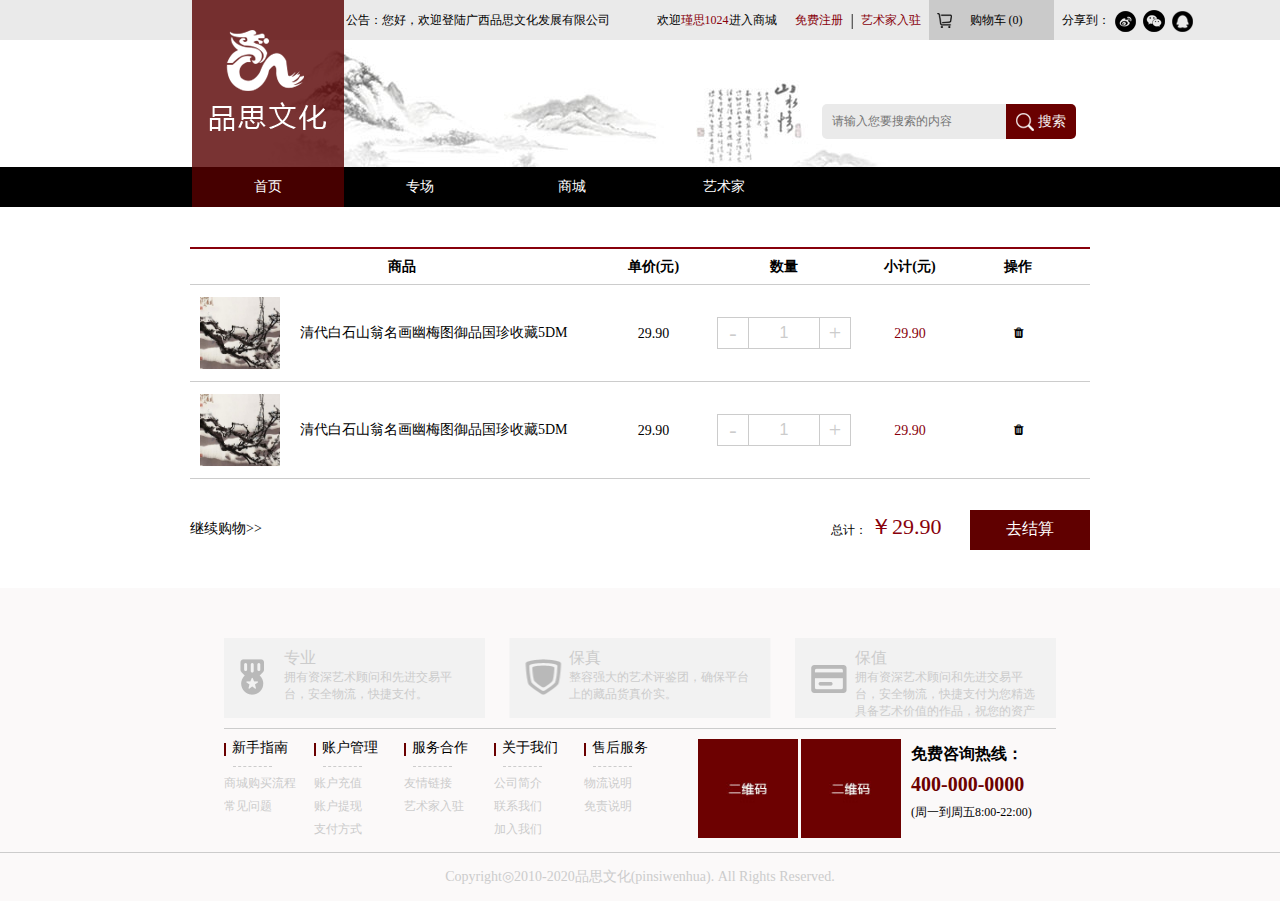
<file: shopping.html>
<!DOCTYPE html>
<html lang="en">

<head>
    <meta charset="UTF-8">
    <meta name="viewport" content="width=device-width, initial-scale=1.0">
    <title>购物车</title>
    <!-- 头部和脚部公共样式 -->
    <link rel="stylesheet" href="CSS/common.css">
    <!-- 购物车样式 -->
    <link rel="stylesheet" href="CSS/shopping.css">
    <!-- 字体图标样式 -->
    <link rel="stylesheet" href="font-awesome-4.7.0/css/font-awesome.min.css">
</head>

<body>
    <!-- 公共顶部 start -->
    <header>
        <div class="top">
            <span>公告：您好，欢迎登陆广西品思文化发展有限公司</span>
            <div class="right">
                <span>欢迎<a href="personal.html">瑾思1024</a>进入商城</span>
                <span><a href="register.html">免费注册</a></span>
                <span class="line"><img src="img/line.png" alt=""></span>
                <span><a href="settled.html">艺术家入驻</a></span>
                <div class="shop">
                    <a href="shopping.html">
                        <span>购物车 (0)</span>
                    </a>
                </div>
                <span>分享到：
                <img src="img/sina.png" alt="">
                <img src="img/wechat.png" alt="">
                <img src="img/qq.png" alt="">
            </span>
            </div>
        </div>
        <div class="header_bg">
            <img src="img/header-bg.jpg" alt="">
            <div class="search_box">
                <input type="text" placeholder="请输入您要搜索的内容">
                <div class="btn">
                    <img src="img/search.png" alt=""> 搜索
                </div>
            </div>
        </div>
        <div class="logo">
            <img src="img/logo.png" alt="">
        </div>
    </header>
    <nav>
        <ul>
            <li class="action"><a href="index.html">首页</a></li>
            <li><a href="spacial.html">专场</a></li>
            <li><a href="mall.html">商城</a></li>
            <li><a href="artist.html">艺术家</a></li>
        </ul>
        <!-- <div class="banner">
            <img src="upload/banner.jpg" alt="">
        </div> -->
    </nav>
    <!-- 公共顶部 end -->

    <article>
        <table cellspacing='0'>
            <thead>
                <tr>
                    <td>商品</td>
                    <td>单价(元)</td>
                    <td>数量</td>
                    <td>小计(元)</td>
                    <td>操作</td>
                </tr>
            </thead>
            <tbody>
                <tr>
                    <td>
                        <img src="upload/2.jpg" alt="">
                        <span>
                            清代白石山翁名画幽梅图御品国珍收藏5DM
                        </span>
                    </td>
                    <td>29.90</td>
                    <td>
                        <div>
                            <a href="#">-</a>
                            <input type="text" value="1">
                            <a href="#">+</a>
                        </div>
                    </td>
                    <td>
                        29.90
                    </td>
                    <td><span class="fa fa-trash"></span></td>
                </tr>
                <tr>
                    <td><img src="upload/2.jpg" alt="">
                        <span>
                        清代白石山翁名画幽梅图御品国珍收藏5DM
                        </span>
                    </td>
                    <td>29.90</td>
                    <td>
                        <div>
                            <a href="#">-</a>
                            <input type="text" value="1">
                            <a href="#">+</a>
                        </div>
                    </td>
                    <td>
                        29.90
                    </td>
                    <td><span class="fa fa-trash"></span></td>
                </tr>
                <tr>
                    <td colspan="2">
                        继续购物>>
                    </td>
                    <td colspan="3">
                        <span>总计：</span>
                        <span>￥29.90</span>
                        <button>去结算</button></td>
                </tr>
        </table>
        </tbody>

    </article>

    <!-- 公共底部 start -->
    <footer>
        <div class="top">
            <div>
                <p>专业</p>
                <p>拥有资深艺术顾问和先进交易平台，安全物流，快捷支付。</p>
            </div>
            <div>
                <p>保真</p>
                <p>整容强大的艺术评鉴团，确保平台上的藏品货真价实。</p>
            </div>
            <div>
                <p>保值</p>
                <p>拥有资深艺术顾问和先进交易平台，安全物流，快捷支付为您精选具备艺术价值的作品，祝您的资产保值、增值。</p>
            </div>
        </div>
        <div class="content">
            <div class="left">
                <ul>
                    <li>
                        <p>新手指南</p>
                        <p><a href="#">商城购买流程</a></p>
                        <p><a href="#">常见问题</a></p>
                    </li>
                    <li>
                        <p>账户管理</p>
                        <p><a href="#">账户充值</a></p>
                        <p><a href="cash_out.html">账户提现</a></p>
                        <p><a href="pay_style.html">支付方式</a></p>
                    </li>
                    <li>
                        <p>服务合作</p>
                        <p><a href="#">友情链接</a></p>
                        <p><a href="settled.html">艺术家入驻</a></p>
                    </li>
                    <li>
                        <p>关于我们</p>
                        <p><a href="#">公司简介</a></p>
                        <p><a href="contact.html">联系我们</a></p>
                        <p><a href="#">加入我们</a></p>
                    </li>
                    <li>
                        <p>售后服务</p>
                        <p><a href="#">物流说明</a></p>
                        <p><a href="#">免责说明</a></p>
                    </li>
                </ul>
            </div>
            <div class="right">
                <img src="upload/ewm.jpg" alt="">
                <img src="upload/ewm.jpg" alt="">
                <div>
                    <p>免费咨询热线：</p>
                    <p>400-000-0000</p>
                    <p>(周一到周五8:00-22:00)</p>
                </div>
            </div>
        </div>
        <p>
            Copyright◎2010-2020品思文化(pinsiwenhua). All Rights Reserved.
        </p>
    </footer>
    <!-- 公共底部 start -->

</body>

</html>
</file>
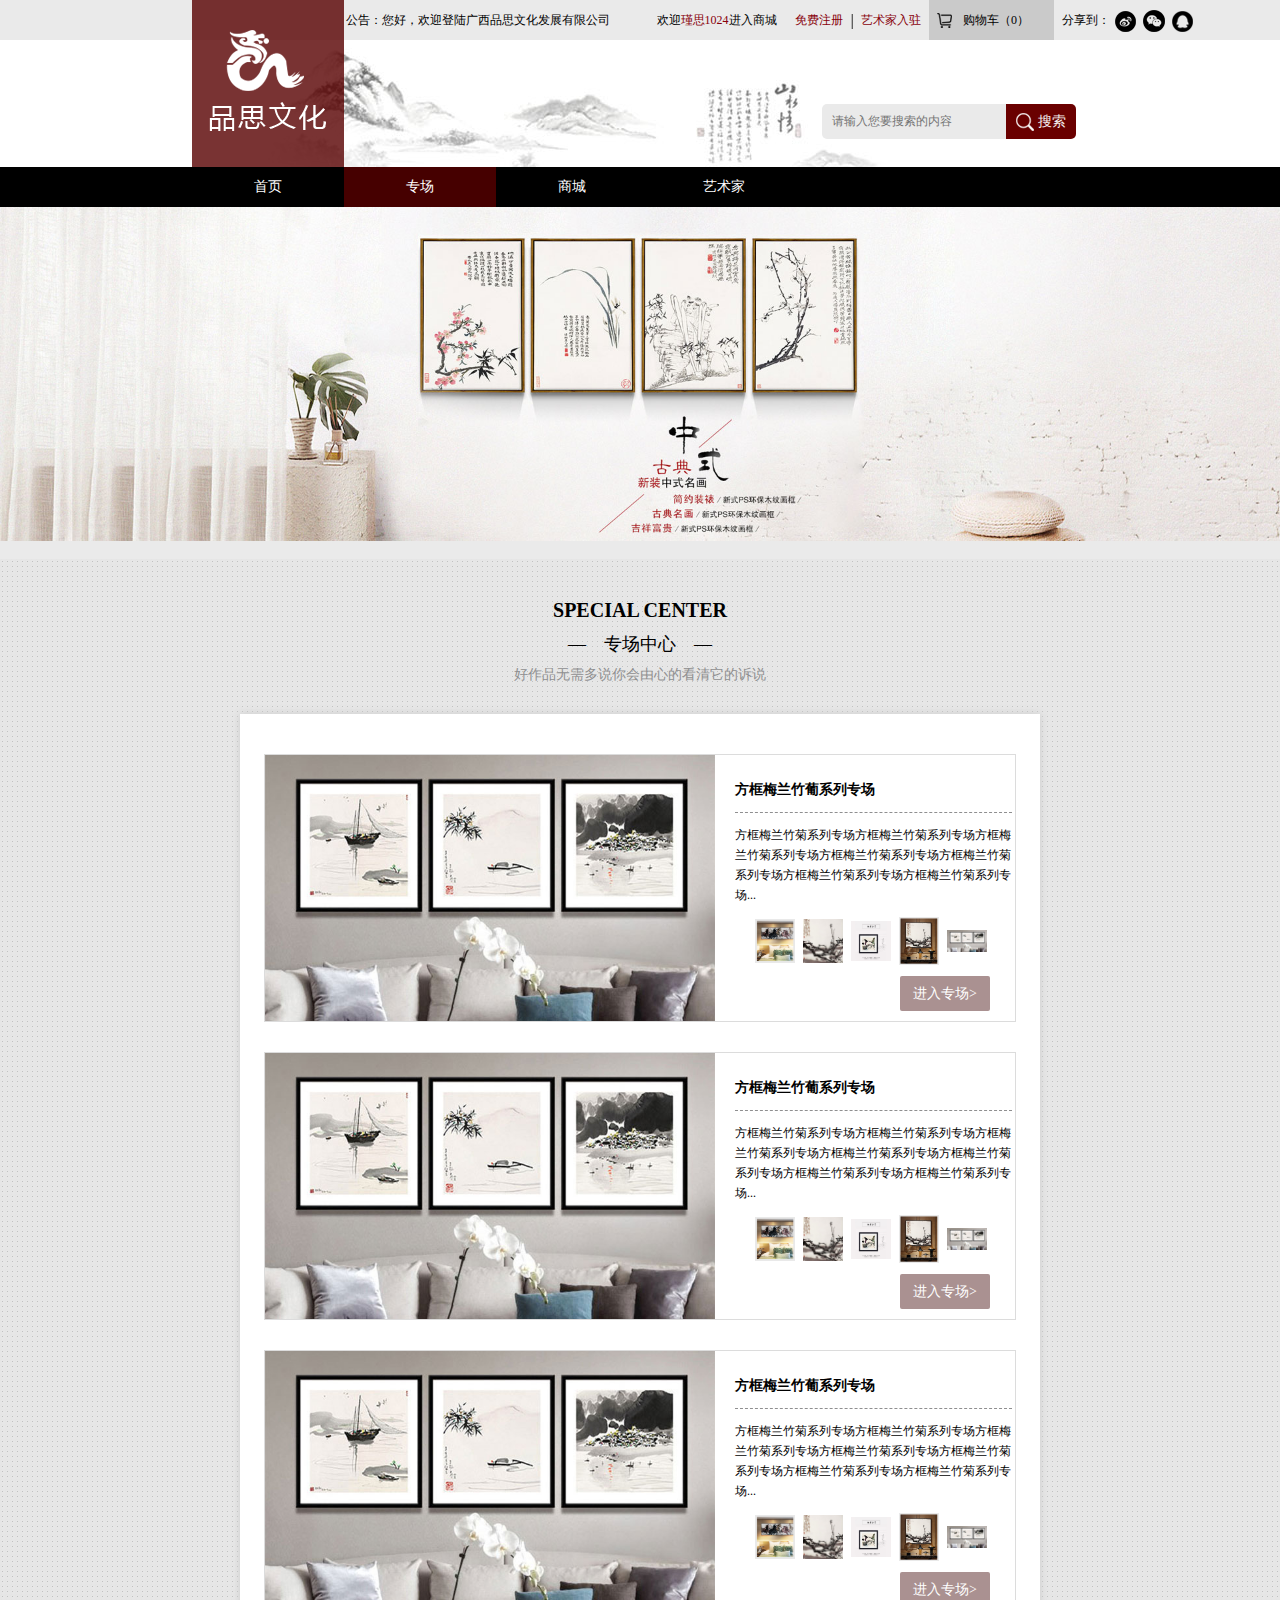
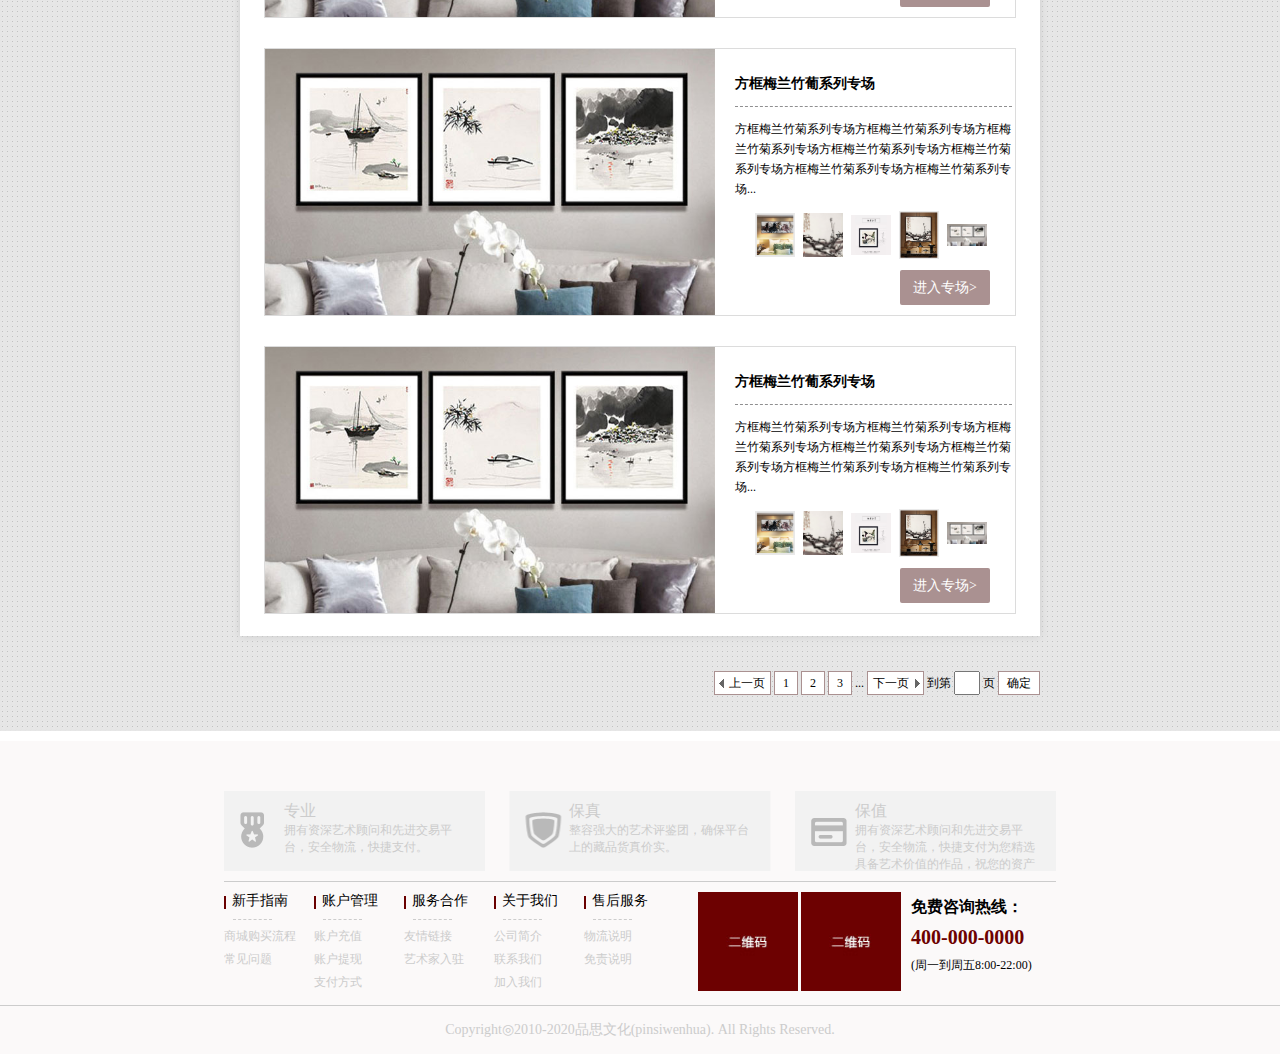
<file: spacial.html>
<!DOCTYPE html>
<html lang="en">

<head>
    <meta charset="UTF-8">
    <meta name="viewport" content="width=device-width, initial-scale=1.0">
    <title>专场</title>
    <!-- 头部和脚部公共样式 -->
    <link rel="stylesheet" href="CSS/common.css">
    <!-- 专场样式 -->
    <link rel="stylesheet" href="CSS/spacial.css">
</head>

<body>
    <header>
        <div class="top">
            <span>公告：您好，欢迎登陆广西品思文化发展有限公司</span>
            <div class="right">
                <span>欢迎<a href="personal.html">瑾思1024</a>进入商城</span>
                <span><a href="register.html">免费注册</a></span>
                <span class="line"><img src="img/line.png" alt=""></span>
                <span><a href="settled.html">艺术家入驻</a></span>
                <div class="shop">
                    <a href="shopping.html">
                        <span>购物车（0）</span>
                    </a>
                </div>
                <span>分享到：
                    <img src="img/sina.png" alt="">
                    <img src="img/wechat.png" alt="">
                    <img src="img/qq.png" alt="">
                </span>
            </div>
        </div>
        <div class="header_bg">
            <img src="img/header-bg.jpg" alt="">
            <div class="search_box">
                <input type="text" placeholder="请输入您要搜索的内容">
                <div class="btn">
                    <img src="img/search.png" alt=""> 搜索
                </div>
            </div>
        </div>
        <div class="logo">
            <img src="img/logo.png" alt="">
        </div>
    </header>
    <nav>
        <ul>
            <li><a href="index.html">首页</a></li>
            <li class="action"><a href="spacial.html">专场</a></li>
            <li><a href="mall.html">商城</a></li>
            <li><a href="artist.html">艺术家</a></li>
        </ul>
        <div class="banner">
            <img src="img/banner.jpg" alt="">
        </div>
    </nav>
    <article>
        <p>SPECIAL CENTER</p>
        <p>—&emsp;专场中心&emsp;—</p>
        <p>好作品无需多说你会由心的看清它的诉说</p>
        <div class="content">
            <div class="box">
                <img src="upload/4.jpg" alt="">
                <div class="right">
                    <p>方框梅兰竹葡系列专场</p>
                    <p>方框梅兰竹菊系列专场方框梅兰竹菊系列专场方框梅兰竹菊系列专场方框梅兰竹菊系列专场方框梅兰竹菊系列专场方框梅兰竹菊系列专场方框梅兰竹菊系列专场...</p>
                    <p>
                        <img src="upload/1-4.png" alt="">
                        <img src="upload/1.jpg" alt="">
                        <img src="upload/14.jpg" alt="">
                        <img src="upload/1-2.png" alt="">
                        <img src="upload/4.jpg" alt="">
                    </p>
                    <a href="#">进入专场></a>
                </div>
            </div>
            <div class="box">
                <img src="upload/4.jpg" alt="">
                <div class="right">
                    <p>方框梅兰竹葡系列专场</p>
                    <p>方框梅兰竹菊系列专场方框梅兰竹菊系列专场方框梅兰竹菊系列专场方框梅兰竹菊系列专场方框梅兰竹菊系列专场方框梅兰竹菊系列专场方框梅兰竹菊系列专场...</p>
                    <p>
                        <img src="upload/1-4.png" alt="">
                        <img src="upload/1.jpg" alt="">
                        <img src="upload/14.jpg" alt="">
                        <img src="upload/1-2.png" alt="">
                        <img src="upload/4.jpg" alt="">
                    </p>
                    <a href="#">进入专场></a>
                </div>
            </div>
            <div class="box">
                <img src="upload/4.jpg" alt="">
                <div class="right">
                    <p>方框梅兰竹葡系列专场</p>
                    <p>方框梅兰竹菊系列专场方框梅兰竹菊系列专场方框梅兰竹菊系列专场方框梅兰竹菊系列专场方框梅兰竹菊系列专场方框梅兰竹菊系列专场方框梅兰竹菊系列专场...</p>
                    <p>
                        <img src="upload/1-4.png" alt="">
                        <img src="upload/1.jpg" alt="">
                        <img src="upload/14.jpg" alt="">
                        <img src="upload/1-2.png" alt="">
                        <img src="upload/4.jpg" alt="">
                    </p>
                    <a href="#">进入专场></a>
                </div>
            </div>
            <div class="box">
                <img src="upload/4.jpg" alt="">
                <div class="right">
                    <p>方框梅兰竹葡系列专场</p>
                    <p>方框梅兰竹菊系列专场方框梅兰竹菊系列专场方框梅兰竹菊系列专场方框梅兰竹菊系列专场方框梅兰竹菊系列专场方框梅兰竹菊系列专场方框梅兰竹菊系列专场...</p>
                    <p>
                        <img src="upload/1-4.png" alt="">
                        <img src="upload/1.jpg" alt="">
                        <img src="upload/14.jpg" alt="">
                        <img src="upload/1-2.png" alt="">
                        <img src="upload/4.jpg" alt="">
                    </p>
                    <a href="#">进入专场></a>
                </div>
            </div>
            <div class="box">
                <img src="upload/4.jpg" alt="">
                <div class="right">
                    <p>方框梅兰竹葡系列专场</p>
                    <p>方框梅兰竹菊系列专场方框梅兰竹菊系列专场方框梅兰竹菊系列专场方框梅兰竹菊系列专场方框梅兰竹菊系列专场方框梅兰竹菊系列专场方框梅兰竹菊系列专场...</p>
                    <p>
                        <img src="upload/1-4.png" alt="">
                        <img src="upload/1.jpg" alt="">
                        <img src="upload/14.jpg" alt="">
                        <img src="upload/1-2.png" alt="">
                        <img src="upload/4.jpg" alt="">
                    </p>
                    <a href="#">进入专场></a>
                </div>
            </div>
        </div>
        <div class="page">
            <p>
                <span class="prve">上一页</span>
                <span>1</span>
                <span>2</span>
                <span>3</span>
                <i>...</i>
                <span class="next">下一页</span> 到第
                <input type="text"> 页
                <span class="btn">确定</span>
            </p>
        </div>
    </article>

    <!-- 公共底部 start -->
    <footer>
        <div class="top">
            <div>
                <p>专业</p>
                <p>拥有资深艺术顾问和先进交易平台，安全物流，快捷支付。</p>
            </div>
            <div>
                <p>保真</p>
                <p>整容强大的艺术评鉴团，确保平台上的藏品货真价实。</p>
            </div>
            <div>
                <p>保值</p>
                <p>拥有资深艺术顾问和先进交易平台，安全物流，快捷支付为您精选具备艺术价值的作品，祝您的资产保值、增值。</p>
            </div>
        </div>
        <div class="content">
            <div class="left">
                <ul>
                    <li>
                        <p>新手指南</p>
                        <p><a href="#">商城购买流程</a></p>
                        <p><a href="#">常见问题</a></p>
                    </li>
                    <li>
                        <p>账户管理</p>
                        <p><a href="#">账户充值</a></p>
                        <p><a href="cash_out.html">账户提现</a></p>
                        <p><a href="pay_style.html">支付方式</a></p>
                    </li>
                    <li>
                        <p>服务合作</p>
                        <p><a href="#">友情链接</a></p>
                        <p><a href="settled.html">艺术家入驻</a></p>
                    </li>
                    <li>
                        <p>关于我们</p>
                        <p><a href="#">公司简介</a></p>
                        <p><a href="contact.html">联系我们</a></p>
                        <p><a href="#">加入我们</a></p>
                    </li>
                    <li>
                        <p>售后服务</p>
                        <p><a href="#">物流说明</a></p>
                        <p><a href="#">免责说明</a></p>
                    </li>
                </ul>
            </div>
            <div class="right">
                <img src="upload/ewm.jpg" alt="">
                <img src="upload/ewm.jpg" alt="">
                <div>
                    <p>免费咨询热线：</p>
                    <p>400-000-0000</p>
                    <p>(周一到周五8:00-22:00)</p>
                </div>
            </div>
        </div>
        <p>
            Copyright◎2010-2020品思文化(pinsiwenhua). All Rights Reserved.
        </p>
    </footer>
    <!-- 公共底部 start -->
</body>

</html>
</file>
<file: CSS/common.css>
* {
    margin: 0;
    padding: 0;
    font-size: 12px;
    outline: none;
    font-style: normal;
}

a {
    text-decoration: none;
}

li {
    list-style: none;
}


/* 公共头部样式 start */

header {
    position: relative;
}

header .top {
    height: 40px;
    width: 100%;
    background-color: rgb(234, 234, 234);
    line-height: 40px;
    text-align: center;
    position: relative;
    overflow: hidden;
}

header .top>span {
    position: absolute;
    left: 27%;
}

header .right a {
    color: rgb(136, 0, 11);
}

header .right a:hover {
    text-decoration: underline;
}

header .right {
    overflow: hidden;
    margin-left: 45%;
}

header .right .line img {
    vertical-align: middle;
}

header .right span:nth-child(1) {
    margin-right: 15px;
}

header .right span {
    margin-right: 5px;
}

header .right .shop {
    cursor: pointer;
    padding: 0 0 0 25px;
    display: inline-block;
    height: 40px;
    line-height: 40px;
    width: 100px;
    background: rgb(202, 202, 202) url(../img/shopcar.png) no-repeat 8px 13px;
    margin-right: 5px;
}

header .right .shop a {
    color: black;
}

header .right .shop a:hover {
    color: rgb(136, 0, 11);
}

header .right .shop:hover {
    background: rgb(202, 202, 202) url(../img/gouwuche1.png) no-repeat 8px 13px;
    background-color: rgb(180, 180, 180);
}

header .right span:last-of-type img {
    vertical-align: middle;
    margin: 0 2px;
}

header .header_bg {
    height: 127px;
    position: relative;
    width: 100%;
    text-align: center;
}

header .header_bg .search_box {
    border-radius: 5px;
    overflow: hidden;
    position: absolute;
    top: 50%;
    transform: translateX(-50%);
    right: 6%;
}

header .header_bg .search_box input {
    text-indent: 10px;
    width: 184px;
    height: 35px;
    border: none;
    background-color: rgb(234, 234, 234);
    float: left;
}

header .header_bg .search_box .btn {
    cursor: pointer;
    font-size: 14px;
    color: rgb(245, 238, 238);
    display: inline-block;
    line-height: 35px;
    height: 35px;
    width: 70px;
    background-color: rgb(106, 0, 0);
    float: left;
}

header .header_bg .search_box .btn img {
    vertical-align: middle;
}

header .logo {
    position: absolute;
    top: 0;
    left: 15%;
    z-index: 99;
    height: 137px;
    padding: 30px 15px 0 15px;
    background-color: rgba(87, 0, 0, 0.8);
}


/* 公共头部样式 end */


/* 轮播图 导航栏 start */

nav ul {
    height: 40px;
    width: 100%;
    background-color: black;
    color: white;
    line-height: 40px;
}

nav ul a {
    color: white;
    font-size: 14px;
    padding: 8px 52px;
}

nav ul li {
    width: 152px;
    float: left;
    text-align: center;
}

nav ul li:first-child {
    margin-left: 15%;
}


/* 给默认的背景颜色 */

nav ul li.action {
    background-color: rgba(87, 0, 0, 0.8);
}

nav ul li:hover {
    background-color: rgba(87, 0, 0, 0.8);
}


/* 轮播图 start */

nav .banner {
    overflow: hidden;
    width: 100%;
    height: 352px;
    background-color: rgb(234, 234, 234);
}

nav .banner img {
    width: 100%;
}


/* 轮播图 end */


/* 轮播图 导航栏 start */


/* 公共底部样式 start */

footer {
    margin-top: 10px;
    width: 100%;
    /* overflow: hidden; */
    /* height: 400px; */
    background-color: rgb(251, 249, 249);
    padding-top: 50px;
}

footer .top {
    width: 65%;
    margin: 0 auto;
    position: relative;
    overflow: hidden;
}

footer .top div {
    padding: 0 10px;
    display: inline-block;
    width: 29%;
    height: 80px;
    background: rgb(242, 242, 242) url(../img/footerIcon.png) no-repeat;
}

footer .top div:hover {
    background: rgb(233, 233, 233) url(../img/footerIcon.png) no-repeat;
}

footer .top div p {
    margin-left: 50px;
    text-align: left;
    color: #ccc;
}

footer .top div p:nth-of-type(1) {
    margin-top: 10px;
    font-size: 16px;
}

footer .top div:nth-child(1) {
    float: left;
    background-position: 16px 21px;
}

footer .top div:nth-child(2) {
    position: absolute;
    left: 50%;
    transform: translateX(-50%);
    background-position: 16px -155px;
}

footer .top div:nth-child(3) {
    float: right;
    background-position: 16px -308px;
}

footer .content {
    overflow: hidden;
    margin: 0 auto;
    margin-top: 10px;
    width: 65%;
    padding-top: 10px;
    border-top: 1px #ccc solid;
}

footer .content .left {
    float: left;
    /* border: 1px red solid; */
}

footer .content .left ul li {
    float: left;
    width: 90px;
    text-align: left;
}

footer .content .left ul li p:nth-of-type(1) {
    font-size: 14px;
    position: relative;
    margin-left: 8px;
    margin-bottom: 15px;
}

footer .content .left ul li p:nth-of-type(1)::before {
    content: "";
    background-color: rgb(106, 0, 0);
    width: 2px;
    height: 13px;
    position: absolute;
    top: 4px;
    left: -8px;
}

footer .content .left ul li p:nth-of-type(1)::after {
    content: "";
    border-bottom: 1px dashed #ccc;
    width: 39px;
    height: 1px;
    position: absolute;
    top: 26px;
    left: 1px;
}

footer .content .left ul li p a {
    color: #ccc;
    line-height: 23px;
}

footer .content .left ul li p a:hover {
    color: rgb(106, 0, 0);
    text-decoration: underline;
    line-height: 23px;
}

footer .content .right {
    float: right;
}

footer .content .right img {
    width: 100px;
}

footer .content .right div {
    padding-left: 10px;
    text-align: left;
    float: right;
    width: 145px;
    /* border: 1px red solid; */
}

footer .content .right div p:nth-of-type(1) {
    font-size: 16px;
    font-weight: bold;
    margin-bottom: 8px;
    margin-top: 5px;
}

footer .content .right div p:nth-of-type(2) {
    font-weight: bold;
    font-size: 20px;
    margin-bottom: 8px;
    color: rgb(109, 1, 1);
}

footer .content .right div p:nth-of-type(3) {
    font-size: 12px;
}

footer>p {
    margin-top: 10px;
    width: 100%;
    border-top: 1px solid #ccc;
    text-align: center;
    color: #ccc;
    font-size: 14px;
    padding: 15px 0 15px 0;
}


/* 公共底部样式 end */
</file>
<file: CSS/index.css>
/* 今日推荐 start */
    
    article {
        width: 100%;
        text-align: center;
        margin-top: 20px;
    }
    
    article>p:nth-child(1) {
        font-weight: bold;
        font-size: 30px;
    }
    
    article p:nth-child(2) {
        font-size: 18px;
    }
    
    article p:nth-child(3) {
        font-size: 14px;
        color: #cccccc;
        line-height: 30px;
    }
    
    article .content {
        overflow: hidden;
        width: 800px;
        margin: 0 auto;
    }
    
    article .content p {
        margin-top: 20px;
        font-weight: bold;
        font-size: 18px;
    }
    
    article .content img {
        margin-top: 22px;
    }
    
    article .content .left {
        text-align: center;
        width: 50%;
        float: left;
    }
    
    article .content .left img {
        width: 320px;
    }
    
    article .content .right {
        text-align: right;
        width: 50%;
        float: right;
    }
    
    article .content .right img {
        width: 360px;
    }
    
    article .content .right p:nth-of-type(1) {
        margin-right: 94px;
    }
    
    article .content .right p:nth-of-type(2) {
        margin-right: 56px;
    }
    
    article .content .right img:nth-of-type(1) {
        height: 464px;
    }
    
    article .content .right img:nth-of-type(2) {
        width: 300px;
        height: 330px;
    }
    /* 今日推荐end */
    /* 商城精选 start */
    
    section {
        width: 100%;
        margin-top: 40px;
    }
    
    section .top {
        text-align: center;
        width: 100%;
        height: 300px;
        background: url('../img/bgdian.jpg') repeat;
    }
    
    section .top p:nth-child(1) {
        padding-top: 50px;
        font-size: 30px;
        font-weight: bold;
    }
    
    section .top p:nth-child(2) {
        font-size: 20px;
        margin: 5px 0;
    }
    
    section .top p:nth-child(3) {
        font-size: 14px;
        margin: 5px 0;
        color: rgb(151, 148, 148);
    }
    
    section .top p:nth-child(3) span {
        position: relative;
        left: 23%;
    }
    
    section ul {
        width: 65%;
        margin: 0 auto;
        margin-top: -130px;
        padding: 0 15px;
        border-top: 10px solid rgb(96, 0, 0);
        background-color: white;
    }
    
    section ul li {
        background-color: rgb(233, 233, 233);
        margin-top: 15px;
        width: 29%;
        display: inline-block;
    }
    /* section ul li:nth-child(2n) {
        margin-left: 15px;
        margin-right: 15px;
    } */
    
    section>ul li:nth-child(3n+1) {
        margin-right: 15px;
    }
    
    section>ul li:nth-child(3n) {
        margin-left: 15px;
    }
    
    section ul li img {
        width: 100%;
    }
    
    section ul li .desc {
        width: 100%;
        height: 55px;
        text-align: left;
    }
    
    section ul li .desc span,
    section ul li .desc p {
        margin-left: 10px;
        line-height: 25px;
    }
    
    section ul li .desc p {
        font-size: 16px;
    }
    
    section ul li .desc button {
        padding: 3px 6px;
        background-color: rgb(170, 145, 145);
        border-radius: 5px;
        color: white;
        float: right;
        margin-right: 10px;
        outline: none;
        border: none;
    }
    
    section ul li .desc button:hover {
        background-color: rgb(96, 0, 0);
    }
    /* 商城精选 end */
    /* 艺术家 start */
    
    .writer {
        margin-top: 30px;
        height: 450px;
        width: 100%;
        position: relative;
    }
    
    .writer div {
        display: inline-block;
    }
    
    .writer .left,
    .writer .right {
        width: 15%;
        height: 100%;
        background-color: rgb(233, 233, 233);
    }
    
    .writer .left {
        float: left;
    }
    
    .writer .right {
        float: right;
    }
    
    .writer .center {
        position: absolute;
        left: 50%;
        transform: translateX(-50%);
        height: 100%;
        width: 60%;
        background-color: rgb(233, 233, 233);
    }
    
    .writer .center p {
        text-align: center;
    }
    
    .writer .center>p:nth-child(1) {
        font-weight: bold;
        font-size: 28px;
        margin: 5px 0;
    }
    
    .writer .center>p:nth-child(2) {
        font-size: 16px;
    }
    
    .writer .center ul {
        overflow: hidden;
        text-align: center;
        width: 87%;
        margin: 0 auto;
        margin-top: 25px;
    }
    
    .writer .center ul li {
        float: left;
        width: 24%;
        margin-right: 9px;
    }
    
    .writer .center ul li img {
        border: 3px white solid;
        width: 80px;
        border-radius: 50%;
    }
    
    .writer .center ul li:last-child {
        margin-right: 0px;
    }
    
    .writer .center ul li .name {
        z-index: -1;
        position: relative;
        top: -44px;
        background-color: white;
        padding-top: 50px;
        padding-bottom: 30px;
    }
    
    .writer .center ul li .name p:first-child {
        font-weight: normal;
        line-height: 30px;
        margin: 0 auto;
        font-size: 14px;
        margin-top: 10px;
        width: 45px;
        border-bottom: 2px solid black;
    }
    
    .writer .center ul li .name p:last-child {
        text-align: left;
        width: 75%;
        margin: 0 auto;
        margin-top: 30px;
        text-indent: 26px;
        font-size: 8px;
    }
    
    .writer .center ul li .name p:last-child span {
        color: red;
    }
    
    .writer .center ul li .name p:last-child span:hover {
        border-bottom: 1px red solid;
    }
    /* 翻页按钮 */
    
    .writer .center>div:nth-of-type(1) {
        width: 30px;
        height: 47px;
        background: url(../img/btn2-2.png) center center no-repeat;
        position: absolute;
        left: 5px;
        top: 62%;
        transform: translateY(-50%);
    }
    
    .writer .center>div:nth-of-type(1):hover {
        background: url(../img/btn1-1.png) center center no-repeat;
    }
    
    .writer .center>div:nth-of-type(2) {
        width: 30px;
        height: 47px;
        background: url(../img/btn2.png) center center no-repeat;
        position: absolute;
        right: 5px;
        top: 62%;
        transform: translateY(-50%);
    }
    
    .writer .center>div:nth-of-type(2):hover {
        background: url(../img/btn1.png) center center no-repeat;
    }
    /* 艺术家 end */
</file>
<file: CSS/artist.css>
/* bar商城 start */

nav .banner p {
    width: 1100px;
    margin: 20px auto;
    height: 35px;
    line-height: 35px;
    background-color: white;
    padding-left: 15px;
}

nav .banner {
    /* 灰色背景部分 */
    height: 230px;
}

nav .banner div {
    width: 1100px;
    /* 白色部分 */
    height: 100px;
    margin: 0px auto;
    padding: 15px 0 15px 15px;
    background-color: white;
}

nav .banner div ul {
    background-color: white;
    color: black;
    height: 45px;
}

nav .banner div ul:nth-of-type(1) {
    border-bottom: 1px solid #ccc;
    position: relative;
}

nav .banner div ul:nth-of-type(1) span {
    cursor: pointer;
    position: absolute;
    right: 34px;
    top: 9px;
    width: 80px;
    height: 25px;
    text-align: center;
    border-radius: 5px;
    line-height: 25px;
    background: rgb(136, 0, 11);
    color: white;
}

nav .banner div ul:nth-of-type(1) span:hover {
    background-color: rgb(168, 64, 73);
}

nav .banner div ul li {
    text-align: center;
    float: left;
    margin-left: 0;
    width: 100px;
    height: 30px;
    line-height: 30px;
    margin-top: 8px;
}

nav .banner div ul li:hover {
    background-color: rgb(136, 0, 11);
    border-radius: 5px;
    cursor: pointer;
}

nav .banner div ul li:first-child {
    width: 50px;
}

nav .banner div ul li:first-child:hover {
    background-color: white;
}

nav .banner div ul li:nth-of-type(2) {
    text-align: center;
    width: 40px;
    background-color: rgb(136, 0, 11);
    color: white;
    border-radius: 5px;
    margin-right: 30px;
}


/* a-z字母部分 */

nav .banner div ul:nth-of-type(2) {
    margin-top: 10px;
}

nav .banner div ul:nth-of-type(2) li {
    width: 40px;
    height: 40px;
    border: 1px black solid;
    border-right: none;
    line-height: 40px;
    text-align: center;
    font-size: 16px;
}

nav .banner div ul:nth-of-type(2) li:first-child {
    background-color: rgb(136, 0, 11);
    color: white;
}

nav .banner div ul:nth-of-type(2) li:nth-of-type(2) {
    color: black;
    background-color: white;
    border-radius: 0px;
    margin-right: 0px;
}

nav .banner div ul:nth-of-type(2) li:last-of-type {
    border-right: 1px black solid;
}

nav .banner div ul:nth-of-type(2) li:hover {
    background-color: rgb(136, 0, 11);
    color: white;
    border-radius: 0;
}


/* bar商城 end */

article {
    width: 100%;
    overflow: hidden;
}

article p {
    width: 1115px;
    margin: 0 auto;
    height: 30px;
    line-height: 30px;
    position: relative;
    top: 5px;
}

article p span {
    color: rgb(136, 0, 11);
    font-weight: bold;
    font-size: 14px;
    border-bottom: 2px rgb(136, 0, 11) solid;
}

article .list {
    width: 1115px;
    margin: 0 auto;
    border-top: 1px #ccc solid;
    padding: 30px 0;
}

article .last {
    border-bottom: 1px #ccc solid;
}

article .list img {
    width: 150px;
    margin: 3px;
    border: 1px #ccc solid;
}

article .list .right {
    position: relative;
    width: 957px;
    float: right;
}

article .list .right p {
    width: 100%;
}

article .list .right p:first-child {
    margin: 10px 0;
    margin-left: 0px;
    width: 115px;
    height: 30px;
    line-height: 30px;
    color: white;
    padding-left: 5px;
    background: rgb(136, 0, 11) url(../img/jiantou.jpg) no-repeat 101px 0px;
    background-size: 20px 30px;
}

article .list .right p:last-of-type {
    width: 944px;
    margin-left: 15px;
}

article .list .right a {
    position: absolute;
    top: 146px;
    right: 34px;
    color: white;
    width: 100px;
    height: 25px;
    display: block;
    background: rgb(170, 145, 145);
    text-align: center;
    line-height: 25px;
    border-radius: 3px;
}

article .list .right a:hover {
    background-color: rgb(136, 0, 11);
}


/* 翻页 start */

article .page {
    width: 100%;
    height: 60px;
}

article .page p {
    width: 1115px;
    margin: 0 auto;
    text-align: right;
    margin-top: 35px;
}

article .page p span {
    color: black;
    display: inline-block;
    background-color: white;
    border: 1px rgb(170, 145, 145) solid;
    height: 22px;
    line-height: 22px;
    width: 22px;
    text-align: center;
    cursor: auto;
}

article .page p span:hover {
    background: rgb(109, 1, 1);
}


/* 上一页 */

article .page p .prve {
    cursor: pointer;
    text-align: right;
    width: 50px;
    padding-right: 5px;
    background: white url(../img/left.png) no-repeat 4px 7px;
}

article .page p .prve:hover {
    background: rgb(170, 145, 145) url(../img/left1.png) no-repeat 4px 7px;
}


/* 下一页 */

article .page p .next {
    cursor: pointer;
    width: 50px;
    padding-left: 5px;
    text-align: left;
    background: white url(../img/right.png) no-repeat 47px 7px;
}

article .page p .next:hover {
    background: rgb(170, 145, 145) url(../img/right1.png) no-repeat 47px 7px;
}


/* 确定按钮 */

article .page p .btn {
    cursor: pointer;
    width: 40px;
    text-align: center;
}

article .page p input {
    height: 20px;
    line-height: 20px;
    width: 22px;
    text-align: center;
}


/* 翻页 end */
</file>
<file: CSS/personal.css>
/* 个人信息页样式 */

article {
    width: 70%;
    min-width: 900px;
    overflow: hidden;
    margin: 0 auto;
    margin-top: 40px;
}

article .left {
    float: left;
    width: 18%;
    min-width: 150px;
}

article .left ul {
    width: 100%;
}

article .left ul li {
    cursor: pointer;
    text-align: left;
    text-indent: 20px;
    width: 100%;
    height: 40px;
    line-height: 40px;
    border-bottom: 1px rgb(222, 225, 230) solid;
    background-color: rgb(250, 250, 250);
}

article .left ul li a {
    color: black;
    width: 100%;
    height: 100%;
    display: block;
}

article .left ul li.action,
article .left ul li:hover {
    color: white;
    background-color: rgb(150, 95, 95);
    border-left: 3px solid rgb(89, 3, 3);
}

article .left ul li.action a,
article .left ul li:hover a {
    color: white;
}

article .left ul li:last-child {
    border: none;
}

article .right {
    float: right;
    width: 74%;
    padding: 0 30px;
    padding-bottom: 20px;
    min-width: 640px;
    float: right;
    background-color: rgb(250, 250, 250);
}

article .right>p {
    height: 50px;
    line-height: 50px;
    font-size: 18px;
    font-weight: bold;
    border-bottom: 1px rgb(222, 225, 230) solid;
}

article .right table {
    width: 100%;
    margin-top: 20px;
}

article .right table td {
    height: 50px;
    width: 300px;
}

article .right table td input[type='text'] {
    border: 1px rgb(222, 225, 230) solid;
    width: 250px;
    height: 30px;
}

article .right table td input[type='submit'] {
    width: 250px;
    height: 30px;
    border: none;
    background-color: rgb(89, 3, 3);
    color: white;
}


/* 头像区域 */

.photo {
    position: relative;
}

.photo div {
    position: absolute;
    top: 50px;
    right: 30px;
    text-align: center;
}

.photo div img {
    width: 120px;
}

.photo div a {
    display: block;
    width: 120px;
    height: 30px;
    line-height: 30px;
    color: rgb(89, 3, 3);
    background-color: rgb(222, 225, 230);
    margin-top: 10px;
    border-radius: 3px;
}

.photo div a:hover {
    color: white;
    background-color: rgb(89, 3, 3);
}
</file>
<file: CSS/artist_home.css>
/* 艺术家入驻说明 */

article .right .content {
    margin-top: 30px;
    width: 100%;
}

article .right .content p {
    margin-bottom: 15px;
}
</file>
<file: CSS/cash_out.css>
/* 账户提现样式 */

article .right .content {
    margin-top: 30px;
    width: 100%;
}

article .right .content>p {
    height: 30px;
    line-height: 30px;
}

article .right .content>img {
    width: 100%;
}

article .right .content>div {
    width: 410px;
    height: 250px;
    padding: 0px 30px;
    background-color: rgb(255, 255, 255);
}

article .right .content>div>p {
    font-size: 16px;
    font-weight: bold;
    height: 40px;
    line-height: 40px;
    border-bottom: 1px solid #ccc;
}

article .right .content>div>ul {
    margin: 10px auto;
}

article .right .content>div>ul li {
    height: 40px;
    line-height: 40px;
    width: 320px;
}

article .right .content>div>ul li input {
    height: 30px;
    width: 240px;
    border: 1px #ccc solid;
}

article .right .content>div>ul li input[type='button'] {
    border: none;
    height: 35px;
    width: 242px;
    color: white;
    background-color: rgb(96, 0, 1);
}
</file>
<file: CSS/contact.css>
/* 联系我们 */

article .right .content {
    margin-top: 30px;
    width: 100%;
}

article .right .content>p {
    height: 30px;
    line-height: 30px;
}
</file>
<file: CSS/mall.css>
/* bar商城 start */

nav .banner p {
    width: 1100px;
    margin: 20px auto;
    height: 35px;
    line-height: 35px;
    background-color: white;
    padding-left: 15px;
}

nav .banner {
    height: 260px;
}

nav .banner div {
    width: 1100px;
    height: 135px;
    margin: 0px auto;
    padding: 15px 0 15px 15px;
    background-color: white;
}

nav .banner div ul {
    background-color: white;
    color: black;
    height: 45px;
}

nav .banner div ul:nth-of-type(2) {
    border-top: 1px solid #ccc;
    border-bottom: 1px solid #ccc;
}

nav .banner div ul li {
    text-align: center;
    float: left;
    margin-left: 0;
    width: 100px;
    height: 30px;
    line-height: 30px;
    margin-top: 8px;
}

nav .banner div ul li:hover {
    background-color: rgb(136, 0, 11);
    border-radius: 5px;
    cursor: pointer;
}

nav .banner div ul li:first-child {
    width: 50px;
}

nav .banner div ul li:first-child:hover {
    background-color: white;
}

nav .banner div ul li:nth-of-type(2) {
    text-align: center;
    width: 40px;
    background-color: rgb(136, 0, 11);
    color: white;
    border-radius: 5px;
    margin-right: 30px;
}

article {
    width: 100%;
    overflow: hidden;
}

article>p {
    border: 1px #ccc solid;
    background-color: rgb(248, 248, 248);
    width: 1100px;
    padding-left: 15px;
    margin: 20px auto;
    height: 35px;
    line-height: 35px;
}

article>p span {
    border-right: 1px #ccc solid;
    text-align: center;
    display: inline-block;
    width: 65px;
}

article>p span:nth-of-type(1) {
    text-align: left;
}

article>p span:nth-of-type(2) {
    color: rgb(136, 0, 11);
    background: url(../img/xia.png) no-repeat 47px 13px;
}

article>p span:nth-of-type(3) {
    /* color: rgb(136, 0, 11); */
    background: url(../img/xiatwo.png) no-repeat 47px 13px;
}


/* 下面的放图片和文字的每个li标签  */

article>ul {
    width: 1115px;
    margin: 0 auto;
    background-color: white;
}

article>ul li {
    padding: 5px;
    border: 1px solid #ccc;
    margin-top: 15px;
    width: 31%;
    display: inline-block;
}

article>ul li:nth-child(3n+1) {
    margin-right: 17px;
}

article>ul li:nth-child(3n) {
    margin-left: 17px;
}

article>ul li img {
    width: 100%;
}

article>ul li .desc {
    width: 100%;
    height: 55px;
    text-align: left;
}

article>ul li .desc span,
article>ul li .desc p {
    margin-left: 10px;
    line-height: 25px;
}

article>ul li .desc span:nth-of-type(1) {
    color: rgb(136, 0, 11);
    font-size: 14px;
}

article>ul li .desc span:nth-of-type(2) {
    text-decoration: line-through;
}

article>ul li .desc p {
    font-size: 16px;
}

article>ul li .desc button {
    padding: 3px 8px;
    background-color: rgb(170, 145, 145);
    border-radius: 5px;
    color: white;
    float: right;
    margin-right: 10px;
    outline: none;
    border: none;
}

article>ul li .desc button:hover {
    background-color: rgb(96, 0, 0);
}


/* 翻页 start */

article .page {
    width: 100%;
    height: 60px;
}

article .page p {
    width: 1115px;
    margin: 0 auto;
    text-align: right;
    margin-top: 35px;
}

article .page p span {
    display: inline-block;
    background-color: white;
    border: 1px rgb(170, 145, 145) solid;
    height: 22px;
    line-height: 22px;
    width: 22px;
    text-align: center;
    cursor: auto;
}

article .page p span:hover {
    background: rgb(109, 1, 1);
}


/* 上一页 */

article .page p .prve {
    cursor: pointer;
    text-align: right;
    width: 50px;
    padding-right: 5px;
    background: white url(../img/left.png) no-repeat 4px 7px;
}

article .page p .prve:hover {
    background: rgb(170, 145, 145) url(../img/left1.png) no-repeat 4px 7px;
}


/* 下一页 */

article .page p .next {
    cursor: pointer;
    width: 50px;
    padding-left: 5px;
    text-align: left;
    background: white url(../img/right.png) no-repeat 47px 7px;
}

article .page p .next:hover {
    background: rgb(170, 145, 145) url(../img/right1.png) no-repeat 47px 7px;
}


/* 确定按钮 */

article .page p .btn {
    cursor: pointer;
    width: 40px;
    text-align: center;
}

article .page p input {
    height: 20px;
    line-height: 20px;
    width: 22px;
    text-align: center;
}


/* 翻页 end */


/* bar商城 end */
</file>
<file: CSS/pay_style.css>
/* 支付方式 */

article .right .content {
    margin-top: 30px;
    width: 100%;
}

article .right .content>img {
    width: 100%;
}
</file>
<file: CSS/settled.css>
article {
    width: 800px;
    margin: 0 auto;
    margin-top: 40px;
}

article .top {
    width: 700px;
    overflow: hidden;
    margin: 0 auto;
    position: relative;
}

article .top div {
    text-align: center;
}

article .top div span {
    margin: 0 auto;
    display: block;
    width: 25px;
    height: 25px;
    text-align: center;
    line-height: 25px;
    border: 2px solid rgb(238, 191, 195);
    background-color: rgb(195, 71, 81);
    color: white;
    border-radius: 50%;
}

article .top div p {
    color: rgb(195, 71, 81);
    padding: 5px 0;
}

article .top div:nth-of-type(1) {
    float: left;
    position: relative;
}

article .top div:nth-of-type(2) {
    position: absolute;
    left: 50%;
    transform: translateX(-50%);
}

article .top div:nth-of-type(3) {
    float: right;
}


/* 第三个小圆圈特殊设置样式 */

article .top div:nth-of-type(3) span {
    border: 2px solid rgb(241, 241, 241);
    background-color: rgb(197, 197, 197);
    color: white;
    border-radius: 50%;
}

article .top div:nth-of-type(3) p {
    color: rgb(194, 199, 210);
}


/* 添加横线 */

article .top div:nth-of-type(1)::after,
article .top div:nth-of-type(2)::after {
    content: "";
    position: absolute;
    top: 14px;
    left: 38px;
    height: 2px;
    width: 297px;
    background-color: rgb(195, 71, 81);
}

article .top div:nth-of-type(2)::after {
    background-color: rgb(219, 219, 219);
}


/* 表单 */

article ul {
    width: 400px;
    margin: 0 auto;
    margin-top: 40px;
    /* border: 1px red solid; */
}

article ul li {
    /* border: 1px red solid; */
    width: 100%;
    height: 40px;
    line-height: 40px;
    margin-bottom: 15px;
}

article ul li input[type='text'] {
    height: 35px;
    width: 250px;
    border: 1px rgb(194, 199, 210) solid;
}


/* 所在区域 */

article ul li.area select {
    height: 35px;
    border: 1px rgb(194, 199, 210) solid;
}


/* 类型 */

article ul li.type input {
    position: relative;
    top: 2px;
    margin-right: 4px;
}


/* 个人头像 */

article ul li.photo {
    height: 102px;
    position: relative;
}

article ul li.photo div {
    display: inline-block;
    width: 100px;
    height: 100px;
    text-align: center;
    border: 1px rgb(194, 199, 210) solid;
    margin-left: 60px;
}

article ul li.photo div img {
    margin-top: 23px;
}

article ul li.photo span {
    position: absolute;
    top: 0;
}

article ul li.photo button {
    background-color: rgb(246, 246, 246);
    border: 1px rgb(194, 199, 210) solid;
    padding: 5px 15px;
    border-radius: 3px;
    position: absolute;
    bottom: 0;
    margin-left: 22px;
}


/* 个人简介 */

article ul li.desc {
    height: 75px;
}

article ul li.desc input {
    height: 72px;
}

article ul li input[type='submit'] {
    height: 37px;
    width: 250px;
    border: none;
    background-color: rgb(136, 0, 11);
    color: white;
    border-radius: 3px;
}
</file>
<file: CSS/shopping.css>
/* 购物车样式 */

article {
    min-width: 900px;
    width: 70%;
    margin: 0 auto;
    margin-top: 40px;
}

article table {
    width: 100%;
    border-top: 2px rgb(136, 0, 11) solid;
    text-align: center;
}


/* 表格头 */

article table thead tr td {
    height: 35px;
    line-height: 35px;
    font-size: 14px;
    font-weight: bold;
}


/* 表格主体 */

article table tbody tr td {
    height: 95px;
    line-height: 95px;
    border-top: 1px #ccc solid;
}


/* 给每列设置宽度 */

article table tr td:nth-of-type(1) {
    text-align: left;
    width: 47%;
    position: relative;
}

article table tr td:nth-of-type(2) {
    width: 9%;
}

article table tr td:nth-of-type(3) {
    width: auto;
}

article table tr td:nth-of-type(4) {
    width: 8%;
}

article table tr td:nth-of-type(5) {
    width: 16%;
}

article table thead tr td:nth-of-type(1) {
    text-align: center;
}


/* 给表格主体的每列设置样式 */

article table tbody tr td:nth-of-type(1) span {
    margin-left: 110px;
    font-size: 14px;
}

article table tbody tr td:nth-of-type(1) img {
    width: 80px;
    position: absolute;
    top: 50%;
    transform: translateY(-50%);
    margin-left: 10px;
}

article table tbody tr td:nth-of-type(2) {
    font-size: 14px;
}

article table tbody tr td:nth-of-type(3) {
    position: relative;
}

article table tbody tr td:nth-of-type(3) div {
    overflow: hidden;
    width: 134px;
    position: absolute;
    top: 50%;
    left: 50%;
    transform: translate(-50%, -50%);
}

article table tbody tr td:nth-of-type(3) a {
    height: 30px;
    width: 30px;
    line-height: 30px;
    border: 1px #ccc solid;
    display: block;
    float: left;
    color: #ccc;
    font-size: 22px;
}

article table tbody tr td:nth-of-type(3) input {
    text-align: center;
    float: left;
    height: 30px;
    width: 70px;
    line-height: 30px;
    border: none;
    border-top: 1px #ccc solid;
    border-bottom: 1px #ccc solid;
    display: block;
    float: left;
    color: #ccc;
    font-size: 16px;
}

article table tbody tr td:nth-of-type(4) {
    font-size: 14px;
    color: rgb(136, 0, 11);
}

article table tbody tr:last-child {
    border: none;
}

article table tbody tr:last-child td:nth-of-type(1) {
    font-size: 14px;
}

article table tbody tr:last-child td:nth-of-type(2) {
    text-align: right;
}

article table tbody tr:last-child td:nth-of-type(2) span:last-of-type {
    font-size: 22px;
    color: rgb(136, 0, 11);
    margin-right: 25px;
}

article table tbody tr:last-child td:nth-of-type(2) button {
    background-color: rgb(96, 0, 0);
    color: white;
    font-size: 16px;
    border: none;
    width: 120px;
    height: 40px;
}
</file>
<file: CSS/spacial.css>
/* 专场页面样式 */
 /* 专场中心 start */
 
 article {
     width: 100%;
     overflow: hidden;
     background: url(../img/bgdian.jpg);
     padding-top: 40px;
 }
 
 article>p {
     width: 100%;
     text-align: center;
 }
 
 article>p:nth-child(1) {
     font-size: 20px;
     font-weight: bold;
     margin-bottom: 10px;
 }
 
 article>p:nth-child(2) {
     font-size: 18px;
     margin-bottom: 10px;
 }
 
 article>p:nth-child(3) {
     font-size: 14px;
     color: rgb(143, 143, 144);
     margin-bottom: 30px;
 }
 
 article .content {
     padding-top: 10px;
     padding-bottom: 22px;
     width: 800px;
     margin: 0 auto;
     box-shadow: 0px 0px 8px #ccc;
     background-color: white;
 }
 
 article .content .box {
     border: 1px solid rgb(220, 220, 220);
     overflow: hidden;
     width: 750px;
     height: 266px;
     margin: 0 auto;
     margin-top: 30px;
 }
 
 article .content .box>img {
     width: 450px;
     height: 266px;
     float: left;
 }
 
 article .content .box .right {
     position: relative;
     padding-left: 20px;
     width: 280px;
     float: right;
 }
 
 article .content .box .right p {
     width: 99%;
     text-align: left;
     margin-top: 12px;
 }
 
 article .content .box .right p:nth-of-type(1) {
     font-size: 14px;
     font-weight: bold;
     height: 45px;
     line-height: 45px;
     border-bottom: 1px rgb(143, 143, 144) dashed;
 }
 
 article .content .box .right p:nth-of-type(2) {
     line-height: 20px;
 }
 
 article .content .box .right p:nth-of-type(3) {
     text-align: center;
 }
 
 article .content .box .right img {
     margin-right: 5px;
     width: 40px;
     vertical-align: middle;
 }
 
 article .content .box .right a {
     position: absolute;
     top: 221px;
     right: 25px;
     display: block;
     color: white;
     font-size: 14px;
     width: 90px;
     height: 35px;
     text-align: center;
     border-radius: 2px;
     line-height: 35px;
     background-color: rgb(170, 145, 145);
 }
 
 article .content .box .right a:hover {
     background-color: rgb(109, 1, 1);
 }
 /* 翻页 start */
 
 article .page {
     width: 100%;
     height: 60px;
 }
 
 article .page p {
     width: 800px;
     margin: 0 auto;
     text-align: right;
     margin-top: 35px;
 }
 
 article .page p span {
     display: inline-block;
     background-color: white;
     border: 1px rgb(170, 145, 145) solid;
     height: 22px;
     line-height: 22px;
     width: 22px;
     text-align: center;
     cursor: auto;
 }
 
 article .page p span:hover {
     background: rgb(109, 1, 1);
 }
 /* 上一页 */
 
 article .page p .prve {
     cursor: pointer;
     text-align: right;
     width: 50px;
     padding-right: 5px;
     background: white url(../img/left.png) no-repeat 4px 7px;
 }
 
 article .page p .prve:hover {
     background: rgb(170, 145, 145) url(../img/left1.png) no-repeat 4px 7px;
 }
 /* 下一页 */
 
 article .page p .next {
     cursor: pointer;
     width: 50px;
     padding-left: 5px;
     text-align: left;
     background: white url(../img/right.png) no-repeat 47px 7px;
 }
 
 article .page p .next:hover {
     background: rgb(170, 145, 145) url(../img/right1.png) no-repeat 47px 7px;
 }
 /* 确定按钮 */
 
 article .page p .btn {
     cursor: pointer;
     width: 40px;
     text-align: center;
 }
 
 article .page p input {
     height: 20px;
     line-height: 20px;
     width: 22px;
     text-align: center;
 }
 /* 翻页 end */
 /* 专场中心 end */
</file>
